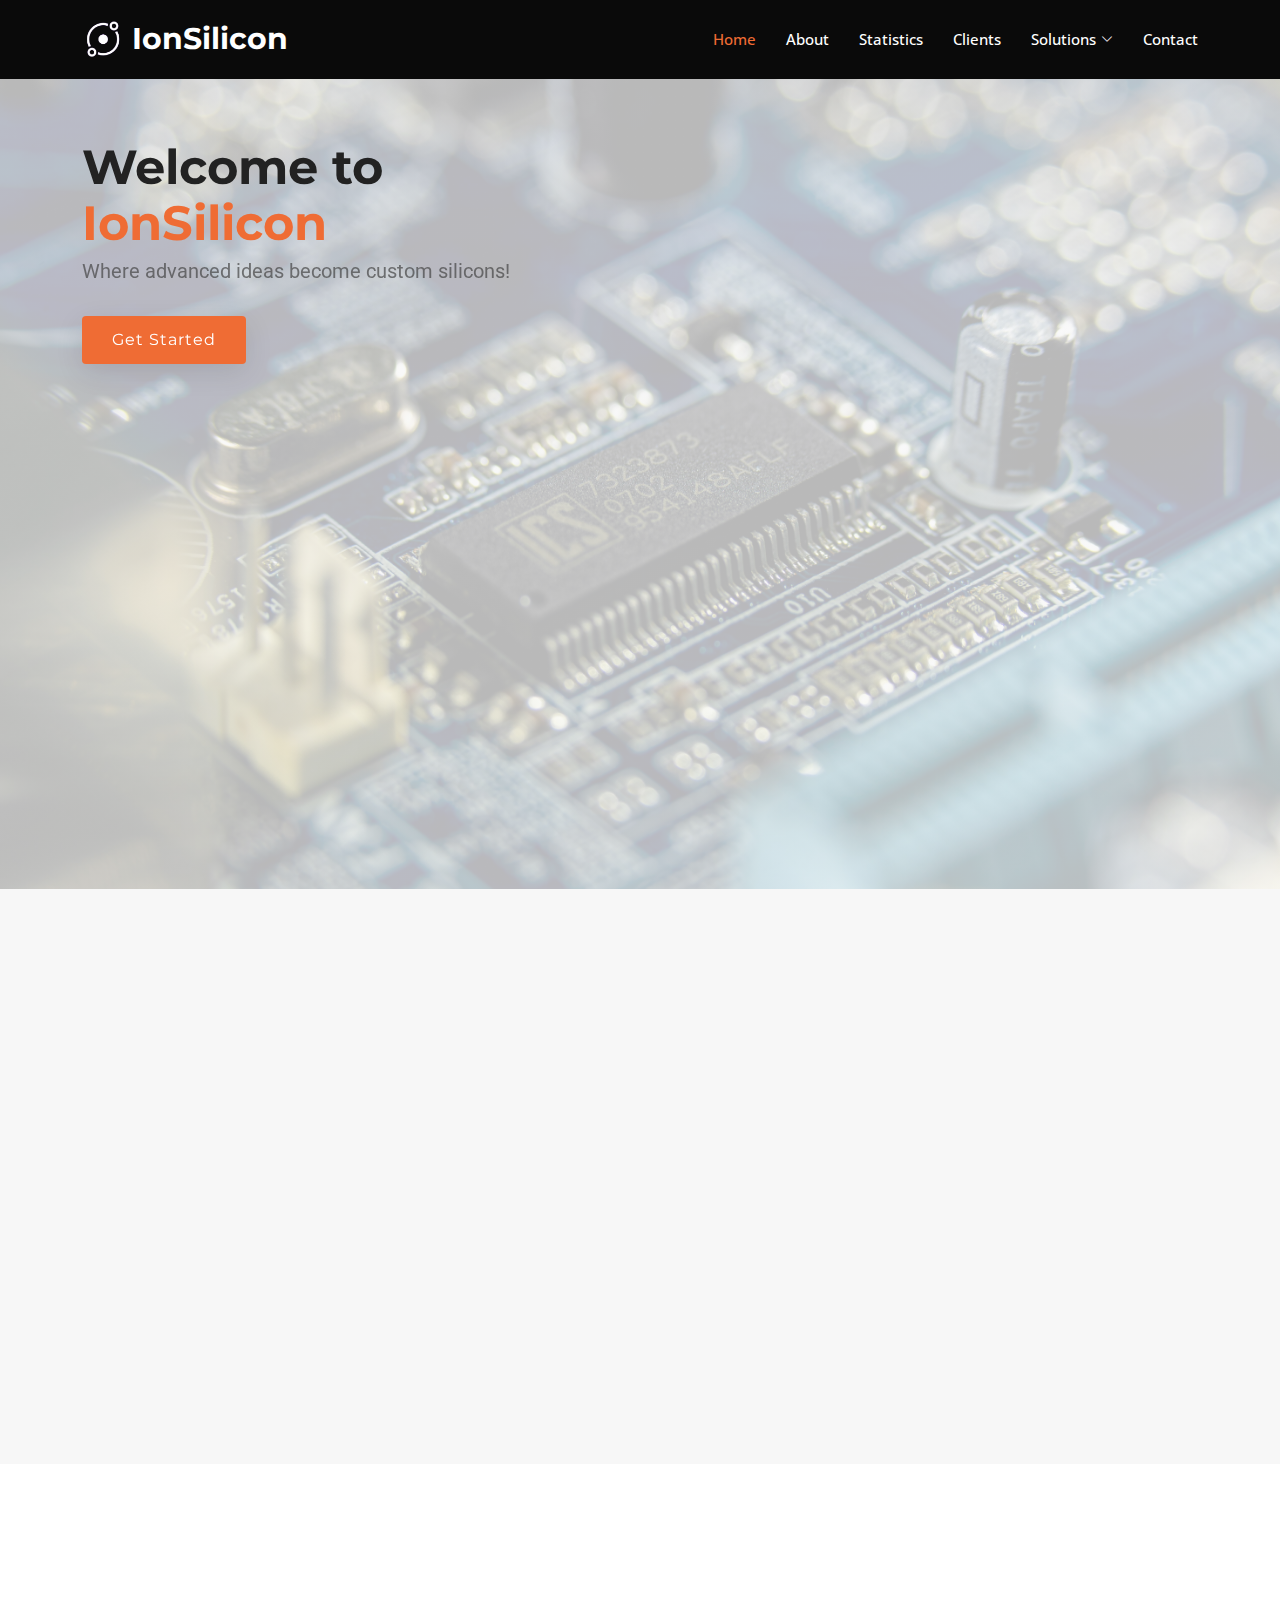
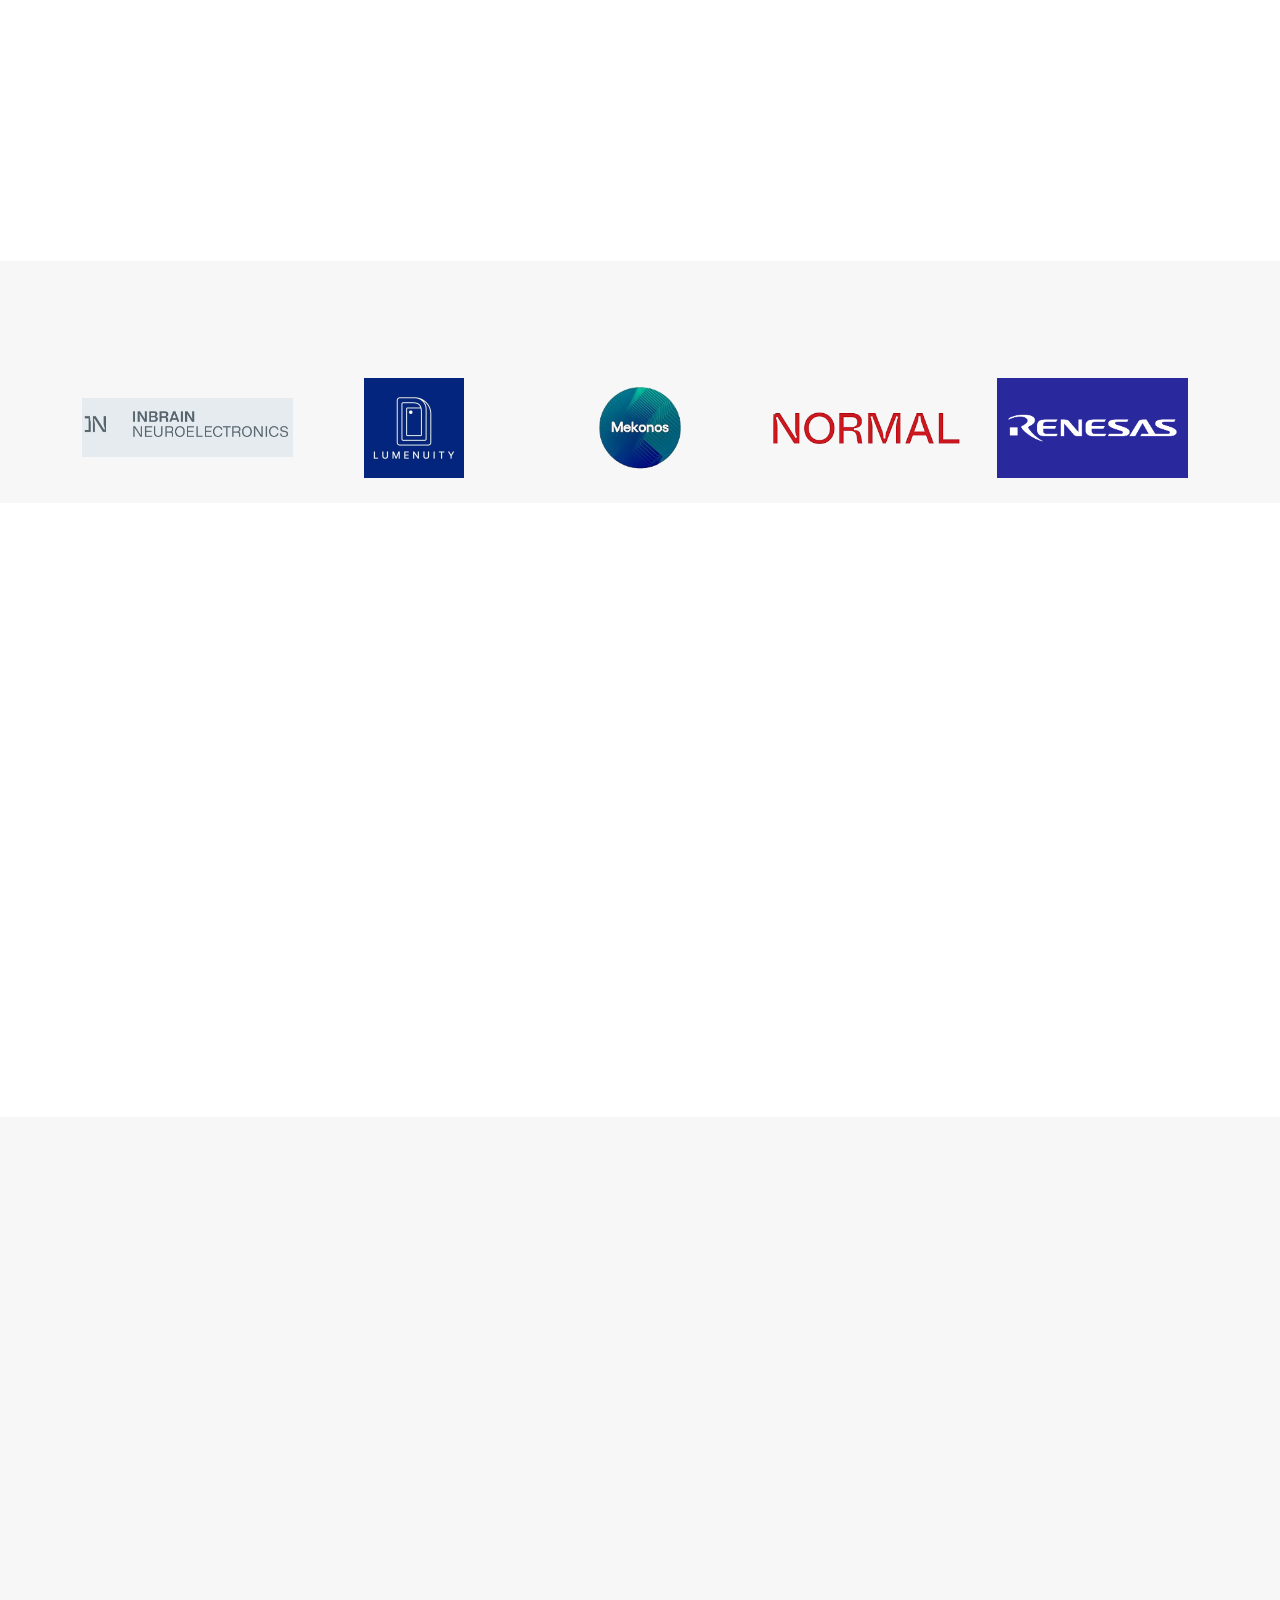
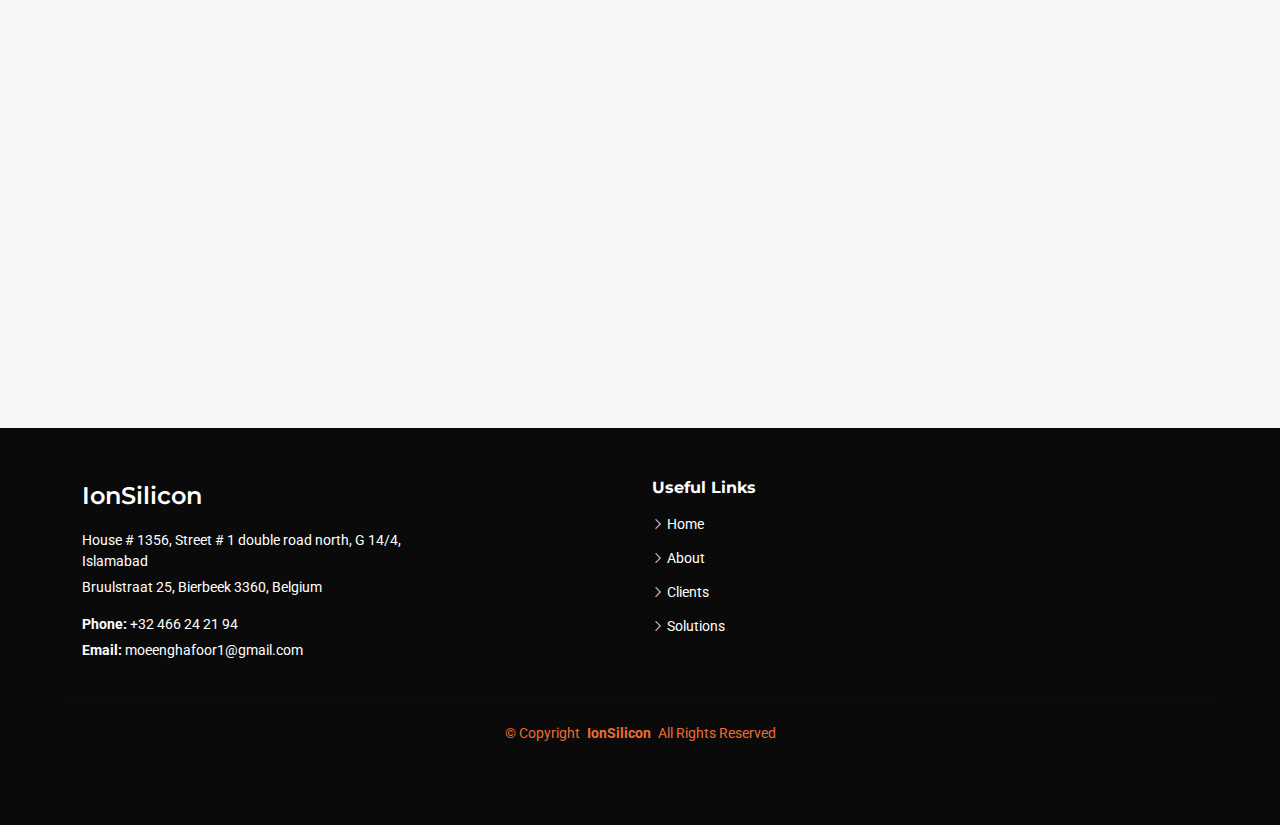
<file: index.html>
<!DOCTYPE html>
<html lang="en">

<head>
  <meta charset="utf-8">
  <meta content="width=device-width, initial-scale=1.0" name="viewport">
  <title>IonSilicon</title>
  <link rel="icon" type="assets/img/logo3.png" href="favicon.png">

  <meta name="description" content="">
  <meta name="keywords" content="">

  <!-- Favicons -->
  <link href="assets/img/favicon.png" rel="icon">
  <link href="assets/img/apple-touch-icon.png" rel="apple-touch-icon">

  <!-- Fonts -->
  <link href="https://fonts.googleapis.com" rel="preconnect">
  <link href="https://fonts.gstatic.com" rel="preconnect" crossorigin>
  <link href="https://fonts.googleapis.com/css2?family=Roboto:ital,wght@0,100;0,300;0,400;0,500;0,700;0,900;1,100;1,300;1,400;1,500;1,700;1,900&family=Open+Sans:ital,wght@0,300;0,400;0,500;0,600;0,700;0,800;1,300;1,400;1,500;1,600;1,700;1,800&family=Montserrat:ital,wght@0,100;0,200;0,300;0,400;0,500;0,600;0,700;0,800;0,900;1,100;1,200;1,300;1,400;1,500;1,600;1,700;1,800;1,900&display=swap" rel="stylesheet">

  <!-- Vendor CSS Files -->
  <link href="assets/vendor/bootstrap/css/bootstrap.min.css" rel="stylesheet">
  <link href="assets/vendor/bootstrap-icons/bootstrap-icons.css" rel="stylesheet">
  <link href="assets/vendor/aos/aos.css" rel="stylesheet">
  <link href="assets/vendor/glightbox/css/glightbox.min.css" rel="stylesheet">
  <link href="assets/vendor/swiper/swiper-bundle.min.css" rel="stylesheet">
  <!-- Main CSS File -->
  <link href="assets/css/main.css" rel="stylesheet">
</head>

<body class="index-page" style="overflow-x: hidden;">
  <header id="header" class="header sticky-top">
   

    <div class="branding d-flex align-items-cente" style="background-color: #0A0A0A;">
      <div class="container position-relative d-flex align-items-center justify-content-between" >
        <a href="index.html" class="logo d-flex align-items-center">
          <!-- Uncomment the line below if you also wish to use an image logo -->
          <img src="assets/img/logo (2).png" alt=""> 
          <h1 class="sitename" style="color: white;">IonSilicon</h1>
        </a>

        <nav id="navmenu" class="navmenu" >
          <ul>
            <li><a href="#hero" class="active">Home</a></li>
            <li><a href="#about">About</a></li>
            <li><a href="#stats">Statistics</a></li>
            <li><a href="#clients">Clients</a></li>
             
                <li class="dropdown"><a href="#services"><span>Solutions</span> <i class="bi bi-chevron-down toggle-dropdown"></i></a>
                  <ul>
                    <li><a style="font-size: 14.5px" href="MEMSLayout.html">MEMS Design</a></li>
                    <li ><a style="font-size: 14.5px;" href="PhotonicsSimulations.html">Photonics Simulations & Design</a></li>
                    <li><a style="font-size: 14.5px;" href="FPGA.html">FPGA & Embedded Systems</a></li>
                  </ul>
                </li>                
              
            <li><a href="#contact">Contact</a></li>
          </ul>
          <i class="mobile-nav-toggle d-xl-none bi bi-list"></i>
        </nav>
      </div>
    </div>
  </header>

  <main class="main">
    <!-- Hero Section -->
    <section id="hero" class="hero section light-background">
      <div class="container">
        <div class="row gy-4">
          <div class="col-lg-6 order-2 order-lg-1 d-flex flex-column justify-content-center" data-aos="zoom-out">
            <h1>Welcome to <span>IonSilicon</span></h1>
            <p>Where advanced ideas become custom silicons!</p>
            <div class="d-flex">
              <a href="#about" class="btn-get-started">Get Started</a>
            <!--  <a href="https://www.youtube.com/watch?v=Y7f98aduVJ8" class="glightbox btn-watch-video d-flex align-items-center"><i class="bi bi-play-circle"></i><span>Watch Video</span></a> -->
            </div>
          </div>
        </div>
      </div>
    </section><!-- /Hero Section -->

    <!-- Featured Services Section 
    <section id="featured-services" class="featured-services section">
      <div class="container">
        <div class="row gy-4">
          <div class="col-xl-3 col-md-6 d-flex" data-aos="fade-up" data-aos-delay="100">
            <div class="service-item position-relative">
              <div class="icon"><i class="bi bi-activity icon"></i></div>
              <h4><a href="" class="stretched-link">Lorem Ipsum</a></h4>
              <p>Voluptatum deleniti atque corrupti quos dolores et quas molestias excepturi</p>
            </div>
          </div>

          <div class="col-xl-3 col-md-6 d-flex" data-aos="fade-up" data-aos-delay="200">
            <div class="service-item position-relative">
              <div class="icon"><i class="bi bi-bounding-box-circles icon"></i></div>
              <h4><a href="" class="stretched-link">Sed ut perspici</a></h4>
              <p>Duis aute irure dolor in reprehenderit in voluptate velit esse cillum dolore</p>
            </div>
          </div>

          <div class="col-xl-3 col-md-6 d-flex" data-aos="fade-up" data-aos-delay="300">
            <div class="service-item position-relative">
              <div class="icon"><i class="bi bi-calendar4-week icon"></i></div>
              <h4><a href="" class="stretched-link">Magni Dolores</a></h4>
              <p>Excepteur sint occaecat cupidatat non proident, sunt in culpa qui officia</p>
            </div>
          </div>

          <div class="col-xl-3 col-md-6 d-flex" data-aos="fade-up" data-aos-delay="400">
            <div class="service-item position-relative">
              <div class="icon"><i class="bi bi-broadcast icon"></i></div>
              <h4><a href="" class="stretched-link">Nemo Enim</a></h4>
              <p>At vero eos et accusamus et iusto odio dignissimos ducimus qui blanditiis</p>
            </div>
          </div>
        </div>
      </div>
    </section>/Featured Services Section -->

    <!-- About Section -->
    <section id="about" class="about section light-background">
      <!-- Section Title -->
      <div class="container section-title" data-aos="fade-up">
        <h2>About</h2>
       <!-- <p><span>Find Out More</span> <span class="description-title">About Us</span></p>-->
      </div><!-- End Section Title -->
      <div class="container">
        <div class="row gy-3">
          <div class="col-lg-6" data-aos="fade-up" data-aos-delay="100">
            <img src="assets/img/about.jpg" alt="" class="img-fluid">
          </div>

          <div class="col-lg-6 d-flex flex-column justify-content-center" data-aos="fade-up" data-aos-delay="200">
            <div class="about-content ps-0 ps-lg-3">
               <h3 data-aos="fade-right">Our Mission</h3>
              <p data-aos="fade-up" data-aos-delay="300" data-aos-duration="900">
                Help companies and research institutions innovate faster with our expertise and custom engineering solutions.
              </p>
              <p data-aos="fade-up" data-aos-delay="600" data-aos-duration="900">
                Our team offers complete support in developing customized MEMS and Photonic devices. Along with this we also provide FPGA and advanced PCB layout.
              </p>
              <!-- <ul>
                <li>
                  <i class="bi bi-diagram-3"></i>
                  <div>
                    <h4>Ullamco laboris nisi ut aliquip consequat</h4>
                    <p>Magni facilis facilis repellendus cum excepturi quaerat praesentium libre trade</p>
                  </div>
                </li>
                <li>
                  <i class="bi bi-fullscreen-exit"></i>
                  <div>
                    <h4>Magnam soluta odio exercitationem reprehenderi</h4>
                    <p>Quo totam dolorum at pariatur aut distinctio dolorum laudantium illo direna pasata redi</p>
                  </div>
                </li>
              </ul> -->
             
            </div>
          </div>
        </div>
      </div>
    </section><!-- /About Section -->

    <!-- Skills Section -->
  <!--  <section id="skills" class="skills section">

      <div class="container" data-aos="fade-up" data-aos-delay="100">

        <div class="row skills-content skills-animation">

          <div class="col-lg-6">

            <div class="progress">
              <span class="skill"><span>HTML</span> <i class="val">100%</i></span>
              <div class="progress-bar-wrap">
                <div class="progress-bar" role="progressbar" aria-valuenow="100" aria-valuemin="0" aria-valuemax="100"></div>
              </div>
            </div>End Skills Item 

            <div class="progress">
              <span class="skill"><span>CSS</span> <i class="val">90%</i></span>
              <div class="progress-bar-wrap">
                <div class="progress-bar" role="progressbar" aria-valuenow="90" aria-valuemin="0" aria-valuemax="100"></div>
              </div>
            </div>End Skills Item 

            <div class="progress">
              <span class="skill"><span>JavaScript</span> <i class="val">75%</i></span>
              <div class="progress-bar-wrap">
                <div class="progress-bar" role="progressbar" aria-valuenow="75" aria-valuemin="0" aria-valuemax="100"></div>
              </div>
            </div> End Skills Item

          </div>

          <div class="col-lg-6">

            <div class="progress">
              <span class="skill"><span>PHP</span> <i class="val">80%</i></span>
              <div class="progress-bar-wrap">
                <div class="progress-bar" role="progressbar" aria-valuenow="80" aria-valuemin="0" aria-valuemax="100"></div>
              </div>
            </div>

            <div class="progress">
              <span class="skill"><span>WordPress/CMS</span> <i class="val">90%</i></span>
              <div class="progress-bar-wrap">
                <div class="progress-bar" role="progressbar" aria-valuenow="90" aria-valuemin="0" aria-valuemax="100"></div>
              </div>
            </div>

            <div class="progress">
              <span class="skill"><span>Photoshop</span> <i class="val">55%</i></span>
              <div class="progress-bar-wrap">
                <div class="progress-bar" role="progressbar" aria-valuenow="55" aria-valuemin="0" aria-valuemax="100"></div>
              </div>
            </div>

          </div>

        </div>

      </div>

    </section> -->

    <!-- Stats Section -->
    <section id="stats" class="stats section">
      <div class="container section-title" data-aos="fade-up">
        <h2>Statistics</h2>
      </div>
      <div class="container" data-aos="fade-up" data-aos-delay="100">
        <div class="row gy-4">
         <div class="col-lg-3 col-md-6 d-flex flex-column align-items-center">
  <i class="bi bi-emoji-smile"></i>
  <div class="stats-item" style="background-color: #0A0A0A;">
    <div class="d-inline-flex align-items-baseline counter-wrapper">
      <span  style="color: white;" data-purecounter-start="0"
            data-purecounter-end="10"
            data-purecounter-duration="1"
            class="purecounter"></span><span style="color: white;" class="plus-sign">+</span>
    </div>
    <p style="color: white;">Happy Clients</p>
  </div>
</div>
          <div class="col-lg-3 col-md-6 d-flex flex-column align-items-center">
            <i class="bi bi-journal-richtext"></i>
            <div class="stats-item" style="background-color: #0A0A0A;">
              <span style="color: white;" data-purecounter-start="0" data-purecounter-end="12" data-purecounter-duration="1" class="purecounter"></span>
              <p style="color: white;">Projects</p>
            </div>
          </div><!-- End Stats Item -->

          <div class="col-lg-3 col-md-6 d-flex flex-column align-items-center">
  <i class="bi bi-headset"></i>
  <div class="stats-item text-center" style="background-color: #0A0A0A;">
    <div class="d-inline-flex align-items-baseline counter-wrapper">
      <span style="color: white;" data-purecounter-start="0"
            data-purecounter-end="1000"
            data-purecounter-duration="1"
            class="purecounter"></span><span class="plus-sign" style="color: white;">+</span>
    </div>
    <p style="color: white;">Hours of support</p>
  </div>
</div>

          <div class="col-lg-3 col-md-6 d-flex flex-column align-items-center">
            <i class="bi bi-people"></i>
            <div class="stats-item" style="background-color: #0A0A0A;">
              <span style="color: white;" data-purecounter-start="0" data-purecounter-end="5" data-purecounter-duration="1" class="purecounter"></span>
              <p style="color: white;">Hard Workers</p>
            </div>
          </div><!-- End Stats Item -->
        </div>
      </div>
    </section><!-- /Stats Section -->

  
  <section id="clients" class="clients section light-background">
    <div class="container section-title" data-aos="fade-up">
        <h2>Clients</h2>
      </div>
      <div class="container">
  
  <style>
    .image-grid {
      display: grid;
      grid-template-columns: repeat(5, 1fr);
      justify-items: center; 
      gap: 15px; 
      margin: 0 auto;
      max-width: 1200px;
      align-items: center;
    }

    .image-grid img {
      width: 100%;
      height: 100px;
      object-fit: contain;
      border-radius: 7px;
      cursor: pointer;
    }

    @media (max-width:900px){
      .image-grid {
        grid-template-columns: (repeat(3, 1fr));
      }
    }

    @media (max-width: 600px){
      .image-grid {
        grid-template-columns: repeat(2, 1fr);
      }
    }

    @media (max-width: 400px){
      .image-grid {
        grid-template-columns: 1fr;
      }
    }
  </style>
  <div class="image-grid">
    <img src="assets/img/clients/inbrain.png" onclick="window.open('https://inbrain-neuroelectronics.com/', '_blank')" alt="Image 1">
    <img src="assets/img/clients/lumenuity.jpg" onclick="window.open('https://lumenuityinc.com/', '_blank')" alt="Image 2">
    <img src="assets/img/clients/Mekonos.png" onclick="window.open('https://www.linkedin.com/company/mekonos', '_blank')" alt="Image 3">
    <img src="assets/img/clients/normalcomputing.png" onclick="window.open('https://www.normalcomputing.com/', '_blank')" alt="Image 4">
    <img src="assets/img/clients/renesas.png" onclick="window.open('https://www.renesas.com/en', '_blank')" alt="Image 5">
  </div>
      </div>
      </section>
</html>

       <!-- <div class="swiper init-swiper">
          <script type="application/json" class="swiper-config">
            {
              "loop": true,
              "speed": 600,
              "autoplay": {
                "delay": 5000
              },
              "slidesPerView": "auto",
              "pagination": {
                "el": ".swiper-pagination",
                "type": "bullets",
                "clickable": true
              },
              "breakpoints": {
                "320": {
                  "slidesPerView": 2,
                  "spaceBetween": 40
                },
                "480": {
                  "slidesPerView": 3,
                  "spaceBetween": 60
                },
                "640": {
                  "slidesPerView": 4,
                  "spaceBetween": 80
                },
                "992": {
                  "slidesPerView": 6,
                  "spaceBetween": 120
                }
              }
            }
          </script>
         <div class="swiper-wrapper align-items-center">
            <div class="swiper-slide box one"><a href="https://inbrain-neuroelectronics.com/" target="_blank"><img src="assets/img/clients/inbrain.png" onclick="" style="cursor: pointer;" class="img-fluid"  alt="HTML tutorial"></a></div>
            <div class="swiper-slide box two"><a href="https://www.renesas.com/en?srsltid=AfmBOoqROToZqRUOr64id4esRy7yDU_dJfkYW3wXRCiXuymrycrhHlKk" target="_blank"><img src="assets/img/clients/renesas.png" style="cursor: pointer;" class="img-fluid"  alt="HTML tutorial"></a></div>
            <div class="swiper-slide box three"><a href="https://www.normalcomputing.com/" target="_blank"><img src="assets/img/clients/normalcomputing.png" style="cursor: pointer;" class="img-fluid"  alt="HTML tutorial"></a></div>
            <div class="swiper-slide box four"><a href="https://www.linkedin.com/company/mekonos"><img src="assets/img/clients/Mekonos.png" class="img-fluid" style="cursor: pointer;"  alt="HTML tutorial"></a></div>
            <div class="swiper-slide box five"><a href="https://lumenuityinc.com/"><img src="assets/img/clients/lumenuity.jpg" class="img-fluid" style="cursor: pointer;"  alt="HTML tutorial"></a></div>

          </div>
        </div> -->
      </div>
    </section><!-- /Clients Section -->

    <!-- Services Section -->
    <section id="services" class="services section">
      <!-- Section Title -->
      <div class="container section-title" data-aos="fade-up">
        <h2>Solutions</h2>
        <p><span>Check Our</span> <span class="description-title">Solutions</span></p>
      </div><!-- End Section Title -->

      <div class="container">
        <div class="row gy-4">
          <div class="col-lg-4 col-md-6" data-aos="fade-up" data-aos-delay="100">
            <div class="service-item position-relative">
              <div class="icon">
                <i class="bi bi-activity"></i>
              </div>
              <a href="MEMSLayout.html" target="_blank" class="stretched-link">
                <h3>MEMS Design</h3>
              </a>
              <p>Our services include FEM simulations to predict the performance and optimize the design to the complete MEMS layout. We leverage advance CAD tools to translate device architecture to mask layouts.</p>
            </div>
          </div><!-- End Service Item -->

          <div class="col-lg-4 col-md-6" data-aos="fade-up" data-aos-delay="200">
            <div class="service-item position-relative">
              <div class="icon">
                <i class="bi bi-broadcast"></i>
              </div>
              <a href="PhotonicsSimulations.html" target="_blank" class="stretched-link">
                <h3>Photonics Simulations & Design</h3>
              </a>
              <p>Unlock the future of light with our advanced photonics simulations and design services. Our solutions leverage modeling and simulations tools to ensure first time right designs, optimize performance and bring your optical technologies to market faster.</p>
            </div>
          </div><!-- End Service Item -->


          <div class="col-lg-4 col-md-6" data-aos="fade-up" data-aos-delay="400">
            <div class="service-item position-relative">
              <div class="icon">
                <i class="bi bi-bounding-box-circles"></i>
              </div>
              <a href="FPGA.html" target="_blank" class="stretched-link">
                <h3>FPGA & Embedded Systems</h3>
              </a>
              <p>Empower your innovations with our expert FPGA and embedded system solutions. We specialize in designing high-performance systems tailored to your needs.</p>
            </div>
          </div><!-- End Service Item -->          
        </div>
      </div>
    </section><!-- /Services Section -->

   <!-- <section id="testimonials" class="testimonials section dark-background">

      <img src="assets/img/testimonials-bg.jpg" class="testimonials-bg" alt="">

      <div class="container" data-aos="fade-up" data-aos-delay="100">

        <div class="swiper init-swiper">
          <script type="application/json" class="swiper-config">
            {
              "loop": true,
              "speed": 600,
              "autoplay": {
                "delay": 5000
              },
              "slidesPerView": "auto",
              "pagination": {
                "el": ".swiper-pagination",
                "type": "bullets",
                "clickable": true
              }
            }
          </script>
          <div class="swiper-wrapper">

            <div class="swiper-slide">
              <div class="testimonial-item">
                <img src="assets/img/testimonials/testimonials-1.jpg" class="testimonial-img" alt="">
                <h3>Saul Goodman</h3>
                <h4>Ceo &amp; Founder</h4>
                <div class="stars">
                  <i class="bi bi-star-fill"></i><i class="bi bi-star-fill"></i><i class="bi bi-star-fill"></i><i class="bi bi-star-fill"></i><i class="bi bi-star-fill"></i>
                </div>
                <p>
                  <i class="bi bi-quote quote-icon-left"></i>
                  <span>Proin iaculis purus consequat sem cure digni ssim donec porttitora entum suscipit rhoncus. Accusantium quam, ultricies eget id, aliquam eget nibh et. Maecen aliquam, risus at semper.</span>
                  <i class="bi bi-quote quote-icon-right"></i>
                </p>
              </div>
            </div>

            <div class="swiper-slide">
              <div class="testimonial-item">
                <img src="assets/img/testimonials/testimonials-2.jpg" class="testimonial-img" alt="">
                <h3>Sara Wilsson</h3>
                <h4>Designer</h4>
                <div class="stars">
                  <i class="bi bi-star-fill"></i><i class="bi bi-star-fill"></i><i class="bi bi-star-fill"></i><i class="bi bi-star-fill"></i><i class="bi bi-star-fill"></i>
                </div>
                <p>
                  <i class="bi bi-quote quote-icon-left"></i>
                  <span>Export tempor illum tamen malis malis eram quae irure esse labore quem cillum quid cillum eram malis quorum velit fore eram velit sunt aliqua noster fugiat irure amet legam anim culpa.</span>
                  <i class="bi bi-quote quote-icon-right"></i>
                </p>
              </div>
            </div>

            <div class="swiper-slide">
              <div class="testimonial-item">
                <img src="assets/img/testimonials/testimonials-3.jpg" class="testimonial-img" alt="">
                <h3>Jena Karlis</h3>
                <h4>Store Owner</h4>
                <div class="stars">
                  <i class="bi bi-star-fill"></i><i class="bi bi-star-fill"></i><i class="bi bi-star-fill"></i><i class="bi bi-star-fill"></i><i class="bi bi-star-fill"></i>
                </div>
                <p>
                  <i class="bi bi-quote quote-icon-left"></i>
                  <span>Enim nisi quem export duis labore cillum quae magna enim sint quorum nulla quem veniam duis minim tempor labore quem eram duis noster aute amet eram fore quis sint minim.</span>
                  <i class="bi bi-quote quote-icon-right"></i>
                </p>
              </div>
            </div>

            <div class="swiper-slide">
              <div class="testimonial-item">
                <img src="assets/img/testimonials/testimonials-4.jpg" class="testimonial-img" alt="">
                <h3>Matt Brandon</h3>
                <h4>Freelancer</h4>
                <div class="stars">
                  <i class="bi bi-star-fill"></i><i class="bi bi-star-fill"></i><i class="bi bi-star-fill"></i><i class="bi bi-star-fill"></i><i class="bi bi-star-fill"></i>
                </div>
                <p>
                  <i class="bi bi-quote quote-icon-left"></i>
                  <span>Fugiat enim eram quae cillum dolore dolor amet nulla culpa multos export minim fugiat minim velit minim dolor enim duis veniam ipsum anim magna sunt elit fore quem dolore labore illum veniam.</span>
                  <i class="bi bi-quote quote-icon-right"></i>
                </p>
              </div>
            </div>

            <div class="swiper-slide">
              <div class="testimonial-item">
                <img src="assets/img/testimonials/testimonials-5.jpg" class="testimonial-img" alt="">
                <h3>John Larson</h3>
                <h4>Entrepreneur</h4>
                <div class="stars">
                  <i class="bi bi-star-fill"></i><i class="bi bi-star-fill"></i><i class="bi bi-star-fill"></i><i class="bi bi-star-fill"></i><i class="bi bi-star-fill"></i>
                </div>
                <p>
                  <i class="bi bi-quote quote-icon-left"></i>
                  <span>Quis quorum aliqua sint quem legam fore sunt eram irure aliqua veniam tempor noster veniam enim culpa labore duis sunt culpa nulla illum cillum fugiat legam esse veniam culpa fore nisi cillum quid.</span>
                  <i class="bi bi-quote quote-icon-right"></i>
                </p>
              </div>
            </div>

          </div>
          <div class="swiper-pagination"></div>
        </div>

      </div>

    </section>
    -->

    <!-- Portfolio 
    <section id="portfolio" class="portfolio section">

      
      <div class="container section-title" data-aos="fade-up">
        <h2>Portfolio</h2>
        <p><span>Check Our&nbsp;</span> <span class="description-title">Portfolio</span></p>
      </div>

      <div class="container">

        <div class="isotope-layout" data-default-filter="*" data-layout="masonry" data-sort="original-order">

          <ul class="portfolio-filters isotope-filters" data-aos="fade-up" data-aos-delay="100">
            <li data-filter="*" class="filter-active">All</li>
            <li data-filter=".filter-app">App</li>
            <li data-filter=".filter-product">Card</li>
            <li data-filter=".filter-branding">Web</li>
          </ul>

          <div class="row gy-4 isotope-container" data-aos="fade-up" data-aos-delay="200">

            <div class="col-lg-4 col-md-6 portfolio-item isotope-item filter-app">
              <img src="assets/img/masonry-portfolio/masonry-portfolio-1.jpg" class="img-fluid" alt="">
              <div class="portfolio-info">
                <h4>App 1</h4>
                <p>Lorem ipsum, dolor sit</p>
                <a href="assets/img/masonry-portfolio/masonry-portfolio-1.jpg" title="App 1" data-gallery="portfolio-gallery-app" class="glightbox preview-link"><i class="bi bi-zoom-in"></i></a>
                <a href="portfolio-details.html" title="More Details" class="details-link"><i class="bi bi-link-45deg"></i></a>
              </div>
            </div>

            <div class="col-lg-4 col-md-6 portfolio-item isotope-item filter-product">
              <img src="assets/img/masonry-portfolio/masonry-portfolio-2.jpg" class="img-fluid" alt="">
              <div class="portfolio-info">
                <h4>Product 1</h4>
                <p>Lorem ipsum, dolor sit</p>
                <a href="assets/img/masonry-portfolio/masonry-portfolio-2.jpg" title="Product 1" data-gallery="portfolio-gallery-product" class="glightbox preview-link"><i class="bi bi-zoom-in"></i></a>
                <a href="portfolio-details.html" title="More Details" class="details-link"><i class="bi bi-link-45deg"></i></a>
              </div>
            </div>

            <div class="col-lg-4 col-md-6 portfolio-item isotope-item filter-branding">
              <img src="assets/img/masonry-portfolio/masonry-portfolio-3.jpg" class="img-fluid" alt="">
              <div class="portfolio-info">
                <h4>Branding 1</h4>
                <p>Lorem ipsum, dolor sit</p>
                <a href="assets/img/masonry-portfolio/masonry-portfolio-3.jpg" title="Branding 1" data-gallery="portfolio-gallery-branding" class="glightbox preview-link"><i class="bi bi-zoom-in"></i></a>
                <a href="portfolio-details.html" title="More Details" class="details-link"><i class="bi bi-link-45deg"></i></a>
              </div>
            </div>

            <div class="col-lg-4 col-md-6 portfolio-item isotope-item filter-app">
              <img src="assets/img/masonry-portfolio/masonry-portfolio-4.jpg" class="img-fluid" alt="">
              <div class="portfolio-info">
                <h4>App 2</h4>
                <p>Lorem ipsum, dolor sit</p>
                <a href="assets/img/masonry-portfolio/masonry-portfolio-4.jpg" title="App 2" data-gallery="portfolio-gallery-app" class="glightbox preview-link"><i class="bi bi-zoom-in"></i></a>
                <a href="portfolio-details.html" title="More Details" class="details-link"><i class="bi bi-link-45deg"></i></a>
              </div>
            </div>

            <div class="col-lg-4 col-md-6 portfolio-item isotope-item filter-product">
              <img src="assets/img/masonry-portfolio/masonry-portfolio-5.jpg" class="img-fluid" alt="">
              <div class="portfolio-info">
                <h4>Product 2</h4>
                <p>Lorem ipsum, dolor sit</p>
                <a href="assets/img/masonry-portfolio/masonry-portfolio-5.jpg" title="Product 2" data-gallery="portfolio-gallery-product" class="glightbox preview-link"><i class="bi bi-zoom-in"></i></a>
                <a href="portfolio-details.html" title="More Details" class="details-link"><i class="bi bi-link-45deg"></i></a>
              </div>
            </div>

            <div class="col-lg-4 col-md-6 portfolio-item isotope-item filter-branding">
              <img src="assets/img/masonry-portfolio/masonry-portfolio-6.jpg" class="img-fluid" alt="">
              <div class="portfolio-info">
                <h4>Branding 2</h4>
                <p>Lorem ipsum, dolor sit</p>
                <a href="assets/img/masonry-portfolio/masonry-portfolio-6.jpg" title="Branding 2" data-gallery="portfolio-gallery-branding" class="glightbox preview-link"><i class="bi bi-zoom-in"></i></a>
                <a href="portfolio-details.html" title="More Details" class="details-link"><i class="bi bi-link-45deg"></i></a>
              </div>
            </div>

            <div class="col-lg-4 col-md-6 portfolio-item isotope-item filter-app">
              <img src="assets/img/masonry-portfolio/masonry-portfolio-7.jpg" class="img-fluid" alt="">
              <div class="portfolio-info">
                <h4>App 3</h4>
                <p>Lorem ipsum, dolor sit</p>
                <a href="assets/img/masonry-portfolio/masonry-portfolio-7.jpg" title="App 3" data-gallery="portfolio-gallery-app" class="glightbox preview-link"><i class="bi bi-zoom-in"></i></a>
                <a href="portfolio-details.html" title="More Details" class="details-link"><i class="bi bi-link-45deg"></i></a>
              </div>
            </div>

            <div class="col-lg-4 col-md-6 portfolio-item isotope-item filter-product">
              <img src="assets/img/masonry-portfolio/masonry-portfolio-8.jpg" class="img-fluid" alt="">
              <div class="portfolio-info">
                <h4>Product 3</h4>
                <p>Lorem ipsum, dolor sit</p>
                <a href="assets/img/masonry-portfolio/masonry-portfolio-8.jpg" title="Product 3" data-gallery="portfolio-gallery-product" class="glightbox preview-link"><i class="bi bi-zoom-in"></i></a>
                <a href="portfolio-details.html" title="More Details" class="details-link"><i class="bi bi-link-45deg"></i></a>
              </div>
            </div>

            <div class="col-lg-4 col-md-6 portfolio-item isotope-item filter-branding">
              <img src="assets/img/masonry-portfolio/masonry-portfolio-9.jpg" class="img-fluid" alt="">
              <div class="portfolio-info">
                <h4>Branding 3</h4>
                <p>Lorem ipsum, dolor sit</p>
                <a href="assets/img/masonry-portfolio/masonry-portfolio-9.jpg" title="Branding 2" data-gallery="portfolio-gallery-branding" class="glightbox preview-link"><i class="bi bi-zoom-in"></i></a>
                <a href="portfolio-details.html" title="More Details" class="details-link"><i class="bi bi-link-45deg"></i></a>
              </div>
            </div>

          </div>

        </div>

      </div>

    </section>Portfolio Section -->

    <!-- 
    <section id="team" class="team section light-background">

     
      <div class="container section-title" data-aos="fade-up">
        <h2>Team</h2>
        <p><span>Our Hardworking</span> <span class="description-title">Team</span></p>
      </div>

      <div class="container">

        <div class="row gy-4">

          <div class="col-lg-3 col-md-6 d-flex align-items-stretch" data-aos="fade-up" data-aos-delay="100">
            <div class="team-member">
              <div class="member-img">
                <img src="assets/img/team/team-1.jpg" class="img-fluid" alt="">
                <div class="social">
                  <a href=""><i class="bi bi-twitter-x"></i></a>
                  <a href=""><i class="bi bi-facebook"></i></a>
                  <a href=""><i class="bi bi-instagram"></i></a>
                  <a href=""><i class="bi bi-linkedin"></i></a>
                </div>
              </div>
              <div class="member-info">
                <h4>Walter White</h4>
                <span>Chief Executive Officer</span>
              </div>
            </div>
          </div>

          <div class="col-lg-3 col-md-6 d-flex align-items-stretch" data-aos="fade-up" data-aos-delay="200">
            <div class="team-member">
              <div class="member-img">
                <img src="assets/img/team/team-2.jpg" class="img-fluid" alt="">
                <div class="social">
                  <a href=""><i class="bi bi-twitter-x"></i></a>
                  <a href=""><i class="bi bi-facebook"></i></a>
                  <a href=""><i class="bi bi-instagram"></i></a>
                  <a href=""><i class="bi bi-linkedin"></i></a>
                </div>
              </div>
              <div class="member-info">
                <h4>Sarah Jhonson</h4>
                <span>Product Manager</span>
              </div>
            </div>
          </div>

          <div class="col-lg-3 col-md-6 d-flex align-items-stretch" data-aos="fade-up" data-aos-delay="300">
            <div class="team-member">
              <div class="member-img">
                <img src="assets/img/team/team-3.jpg" class="img-fluid" alt="">
                <div class="social">
                  <a href=""><i class="bi bi-twitter-x"></i></a>
                  <a href=""><i class="bi bi-facebook"></i></a>
                  <a href=""><i class="bi bi-instagram"></i></a>
                  <a href=""><i class="bi bi-linkedin"></i></a>
                </div>
              </div>
              <div class="member-info">
                <h4>William Anderson</h4>
                <span>CTO</span>
              </div>
            </div>
          </div>

          <div class="col-lg-3 col-md-6 d-flex align-items-stretch" data-aos="fade-up" data-aos-delay="400">
            <div class="team-member">
              <div class="member-img">
                <img src="assets/img/team/team-4.jpg" class="img-fluid" alt="">
                <div class="social">
                  <a href=""><i class="bi bi-twitter-x"></i></a>
                  <a href=""><i class="bi bi-facebook"></i></a>
                  <a href=""><i class="bi bi-instagram"></i></a>
                  <a href=""><i class="bi bi-linkedin"></i></a>
                </div>
              </div>
              <div class="member-info">
                <h4>Amanda Jepson</h4>
                <span>Accountant</span>
              </div>
            </div>
          </div>

        </div>

      </div>

    </section>-->

    <!-- Pricing Section 
    <section id="pricing" class="pricing section">

      
      <div class="container section-title" data-aos="fade-up">
        <h2>Pricing</h2>
        <p><span>Check our</span> <span class="description-title">Pricing</span></p>
      </div>

      <div class="container">

        <div class="row gy-3">

          <div class="col-xl-3 col-lg-6" data-aos="fade-up" data-aos-delay="100">
            <div class="pricing-item">
              <h3>Free</h3>
              <h4><sup>$</sup>0<span> / month</span></h4>
              <ul>
                <li>Aida dere</li>
                <li>Nec feugiat nisl</li>
                <li>Nulla at volutpat dola</li>
                <li class="na">Pharetra massa</li>
                <li class="na">Massa ultricies mi</li>
              </ul>
              <div class="btn-wrap">
                <a href="#" class="btn-buy">Buy Now</a>
              </div>
            </div>
          </div>

          <div class="col-xl-3 col-lg-6" data-aos="fade-up" data-aos-delay="200">
            <div class="pricing-item featured">
              <h3>Business</h3>
              <h4><sup>$</sup>19<span> / month</span></h4>
              <ul>
                <li>Aida dere</li>
                <li>Nec feugiat nisl</li>
                <li>Nulla at volutpat dola</li>
                <li>Pharetra massa</li>
                <li class="na">Massa ultricies mi</li>
              </ul>
              <div class="btn-wrap">
                <a href="#" class="btn-buy">Buy Now</a>
              </div>
            </div>
          </div>

          <div class="col-xl-3 col-lg-6" data-aos="fade-up" data-aos-delay="400">
            <div class="pricing-item">
              <h3>Developer</h3>
              <h4><sup>$</sup>29<span> / month</span></h4>
              <ul>
                <li>Aida dere</li>
                <li>Nec feugiat nisl</li>
                <li>Nulla at volutpat dola</li>
                <li>Pharetra massa</li>
                <li>Massa ultricies mi</li>
              </ul>
              <div class="btn-wrap">
                <a href="#" class="btn-buy">Buy Now</a>
              </div>
            </div>
          </div>

          <div class="col-xl-3 col-lg-6" data-aos="fade-up" data-aos-delay="400">
            <div class="pricing-item">
              <span class="advanced">Advanced</span>
              <h3>Ultimate</h3>
              <h4><sup>$</sup>49<span> / month</span></h4>
              <ul>
                <li>Aida dere</li>
                <li>Nec feugiat nisl</li>
                <li>Nulla at volutpat dola</li>
                <li>Pharetra massa</li>
                <li>Massa ultricies mi</li>
              </ul>
              <div class="btn-wrap">
                <a href="#" class="btn-buy">Buy Now</a>
              </div>
            </div>
          </div>

        </div>

      </div>

    </section> -->

    <!-- Faq Section 
    <section id="faq" class="faq section light-background">

      Section Title 
      <div class="container section-title" data-aos="fade-up">
        <h2>F.A.Q</h2>
        <p><span>Frequently Asked</span> <span class="description-title">Questions</span></p>
      </div>

      <div class="container">

        <div class="row justify-content-center">

          <div class="col-lg-10" data-aos="fade-up" data-aos-delay="100">

            <div class="faq-container">

              <div class="faq-item faq-active">
                <h3>Non consectetur a erat nam at lectus urna duis?</h3>
                <div class="faq-content">
                  <p>Feugiat pretium nibh ipsum consequat. Tempus iaculis urna id volutpat lacus laoreet non curabitur gravida. Venenatis lectus magna fringilla urna porttitor rhoncus dolor purus non.</p>
                </div>
                <i class="faq-toggle bi bi-chevron-right"></i>
              </div>

              <div class="faq-item">
                <h3>Feugiat scelerisque varius morbi enim nunc faucibus?</h3>
                <div class="faq-content">
                  <p>Dolor sit amet consectetur adipiscing elit pellentesque habitant morbi. Id interdum velit laoreet id donec ultrices. Fringilla phasellus faucibus scelerisque eleifend donec pretium. Est pellentesque elit ullamcorper dignissim. Mauris ultrices eros in cursus turpis massa tincidunt dui.</p>
                </div>
                <i class="faq-toggle bi bi-chevron-right"></i>
              </div>

              <div class="faq-item">
                <h3>Dolor sit amet consectetur adipiscing elit pellentesque?</h3>
                <div class="faq-content">
                  <p>Eleifend mi in nulla posuere sollicitudin aliquam ultrices sagittis orci. Faucibus pulvinar elementum integer enim. Sem nulla pharetra diam sit amet nisl suscipit. Rutrum tellus pellentesque eu tincidunt. Lectus urna duis convallis convallis tellus. Urna molestie at elementum eu facilisis sed odio morbi quis</p>
                </div>
                <i class="faq-toggle bi bi-chevron-right"></i>
              </div>

              <div class="faq-item">
                <h3>Ac odio tempor orci dapibus. Aliquam eleifend mi in nulla?</h3>
                <div class="faq-content">
                  <p>Dolor sit amet consectetur adipiscing elit pellentesque habitant morbi. Id interdum velit laoreet id donec ultrices. Fringilla phasellus faucibus scelerisque eleifend donec pretium. Est pellentesque elit ullamcorper dignissim. Mauris ultrices eros in cursus turpis massa tincidunt dui.</p>
                </div>
                <i class="faq-toggle bi bi-chevron-right"></i>
              </div>

              <div class="faq-item">
                <h3>Tempus quam pellentesque nec nam aliquam sem et tortor?</h3>
                <div class="faq-content">
                  <p>Molestie a iaculis at erat pellentesque adipiscing commodo. Dignissim suspendisse in est ante in. Nunc vel risus commodo viverra maecenas accumsan. Sit amet nisl suscipit adipiscing bibendum est. Purus gravida quis blandit turpis cursus in</p>
                </div>
                <i class="faq-toggle bi bi-chevron-right"></i>
              </div>

              <div class="faq-item">
                <h3>Perspiciatis quod quo quos nulla quo illum ullam?</h3>
                <div class="faq-content">
                  <p>Enim ea facilis quaerat voluptas quidem et dolorem. Quis et consequatur non sed in suscipit sequi. Distinctio ipsam dolore et.</p>
                </div>
                <i class="faq-toggle bi bi-chevron-right"></i>
              </div>

            </div>

          </div> End Faq Column-->

        </div>
      </div>
    </section><!-- /Faq Section -->

    <!-- Contact Section -->
    <section id="contact" class="contact section light-background">
      <!-- Section Title -->
      <div class="container section-title" data-aos="fade-up">
        <h2>Contact</h2>
        <p><span>Need Help?</span> <span class="description-title">Contact Us</span></p>
      </div><!-- End Section Title -->
      <div class="container" data-aos="fade-up" data-aos-delay="100">
        <div class="row gy-4">
          <div class="col-lg-5">
            <div class="info-wrap">
              <div class="info-item d-flex" data-aos="fade-up" data-aos-delay="200">
                <i class="bi bi-geo-alt flex-shrink-0"></i>
                <div>
                  <h3>Address</h3>
                  <p>House # 1356, Street # 1 double road north, G 14/4, Islamabad</p>
                  <p>Bruulstraat 25, Bierbeek 3360, Belgium</p>
                </div>
              </div><!-- End Info Item -->

              <div class="info-item d-flex" data-aos="fade-up" data-aos-delay="300">
                <i class="bi bi-telephone flex-shrink-0"></i>
                <div>
                  <h3>Call Us</h3>
                  <p>+32 466 24 21 94</p>
                </div>
              </div><!-- End Info Item -->

              <div class="info-item d-flex" data-aos="fade-up" data-aos-delay="400">
                <i class="bi bi-envelope flex-shrink-0"></i>
                <div>
                  <h3>Email Us</h3>
                  <p>moeenghafoor1@gmail.com</p>
                </div>
              </div><!-- End Info Item -->

<iframe src="https://www.google.com/maps/embed?pb=!1m18!1m12!1m3!1d2504.335625607775!2d4.789345716010298!3d50.84902937953403!2m3!1f0!2f0!3f0!3m2!1i1024!2i768!4f13.1!3m3!1m2!1s0x47c17b941a1dd993%3A0x5643abf936c53e5e!2sBruulstraat%2025%2C%203360%20Bierbeek%2C%20Belgium!5e0!3m2!1sen!2sus!4v1696019800000!5m2!1sen!2sus" frameborder="0" style="border:0; width: 100%; height: 270px;" allowfullscreen="" loading="lazy" referrerpolicy="no-referrer-when-downgrade"></iframe>
            </div>
          </div>

          <div class="col-lg-7">
            <form action="https://formspree.io/f/xanpopbe
            " method="POST" class="php-email-form">
  <div class="row gy-4">
    <div class="col-md-6">
      <label for="name-field" class="pb-2">Your Name</label>
      <input type="text" name="name" id="name-field" class="form-control" required>
    </div>

    <div class="col-md-6">
      <label for="email-field" class="pb-2">Your Email</label>
      <input type="email" class="form-control" name="email" id="email-field" required>
    </div>

    <div class="col-md-12">
      <label for="subject-field" class="pb-2">Subject</label>
      <input type="text" class="form-control" name="subject" id="subject-field" required>
    </div>

    <div class="col-md-12">
      <label for="message-field" class="pb-2">Message</label>
      <textarea class="form-control" name="message" rows="10" id="message-field" required></textarea>
    </div>

    <div class="col-md-12 text-center">
        <input type="hidden" name="_next" value="https://yourwebsite.com/thank-you.html">

      <button type="submit">Send Message</button>
    </div>
  </div>
</form>

          </div><!-- End Contact Form -->
        </div>
      </div>
    </section><!-- /Contact Section -->
  </main>

  <footer id="footer" class="footer" style="background-color: #0A0A0A;">
    <!--<div class="footer-newsletter">
      <div class="container">
        <div class="row justify-content-center text-center">
          <div class="col-lg-6">
            <h4>Join Our Newsletter</h4>
            <p>Subscribe to our newsletter and receive the latest news about our products and services!</p>
            <form action="forms/newsletter.php" method="post" class="php-email-form">
              <div class="newsletter-form"><input type="email" name="email"><input type="submit" value="Subscribe"></div>
              <div class="loading">Loading</div>
              <div class="error-message"></div>
              <div class="sent-message">Your subscription request has been sent. Thank you!</div>
            </form>
          </div>
        </div>
      </div>
    </div> -->

    <div class="container footer-top" >
      <div class="row gy-4">
        <div class="col-lg-4 col-md-6 footer-about">
          <a href="index.html" class="d-flex align-items-center">
            <span class="sitename" style="color: white;">IonSilicon</span>
          </a>
          <div class="footer-contact pt-3">
            <p style="color: white;">House # 1356, Street # 1 double road north, G 14/4, Islamabad</p>
            <p style="color: white;">Bruulstraat 25, Bierbeek 3360, Belgium</p>
            <p style="color: white;"class="mt-3"><strong>Phone:</strong> <span>+32 466 24 21 94</span></p>
            <p style="color: white;"><strong>Email:</strong> <span>moeenghafoor1@gmail.com</span></p>
          </div>
        </div>

        <div class="col-lg-2 col-md-3 footer-links">
          
        </div>

        <div class="col-lg-2 col-md-3 footer-links">
          <h4 style="color: white;">Useful Links</h4>
          <ul>
            <li><i style="color: white;" class="bi bi-chevron-right"></i> <a style="color: white;" href="#hero">Home</a></li>
            <li style="color: white;"> <i style="color: white;" class="bi bi-chevron-right"></i> <a style="color: white;" href="#about">About</a></li>
            <li style="color: white;"><i style="color: white;" class="bi bi-chevron-right"></i> <a style="color: white;"href="#clients">Clients</a></li>
            <li style="color: white;"><i style="color: white;" class="bi bi-chevron-right"></i> <a style="color: white;" href="#services">Solutions</a></li>
          </ul>
          <!--<h4>Our Services</h4>
          <ul>
            <li><i class="bi bi-chevron-right"></i> <a href="#">Web Design</a></li>
            <li><i class="bi bi-chevron-right"></i> <a href="#">Web Development</a></li>
            <li><i class="bi bi-chevron-right"></i> <a href="#">Product Management</a></li>
            <li><i class="bi bi-chevron-right"></i> <a href="#">Marketing</a></li>
          </ul> -->
        </div>

        <div class="col-lg-4 col-md-12">
          <!-- <h4>Follow Us</h4>
          <p>Cras fermentum odio eu feugiat lide par naso tierra videa magna derita valies</p>
          <div class="social-links d-flex">
            <a href=""><i class="bi bi-twitter-x"></i></a>
            <a href=""><i class="bi bi-facebook"></i></a>
            <a href=""><i class="bi bi-instagram"></i></a>
            <a href=""><i class="bi bi-linkedin"></i></a>
          </div> -->
        </div>

      </div>
    </div>

    <div class="container copyright text-center mt-4">
      <p style="color: #ef6c34;">© <span>Copyright</span> <strong class="px-1 sitename">IonSilicon</strong> <span>All Rights Reserved</span></p>
      <div class="credits">
      </div>
    </div>
  </footer>

  <!-- Scroll Top -->
  <a href="#" id="scroll-top" class="scroll-top d-flex align-items-center justify-content-center"><i class="bi bi-arrow-up-short"></i></a>

  <!-- Preloader -->
  <div id="preloader">
    <div></div>
    <div></div>
    <div></div>
    <div></div>
  </div>

  <!-- Vendor JS Files -->
  <script src="assets/vendor/bootstrap/js/bootstrap.bundle.min.js"></script>
  <script src="assets/vendor/php-email-form/validate.js"></script>
  <script src="assets/vendor/aos/aos.js"></script>
  <script src="assets/vendor/glightbox/js/glightbox.min.js"></script>
  <script src="assets/vendor/waypoints/noframework.waypoints.js"></script>
  <script src="assets/vendor/purecounter/purecounter_vanilla.js"></script>
  <script src="assets/vendor/swiper/swiper-bundle.min.js"></script>
  <script src="assets/vendor/imagesloaded/imagesloaded.pkgd.min.js"></script>
  <script src="assets/vendor/isotope-layout/isotope.pkgd.min.js"></script>
  <script src="assets/js/main.js"></script>
</body>
</html>
</file>
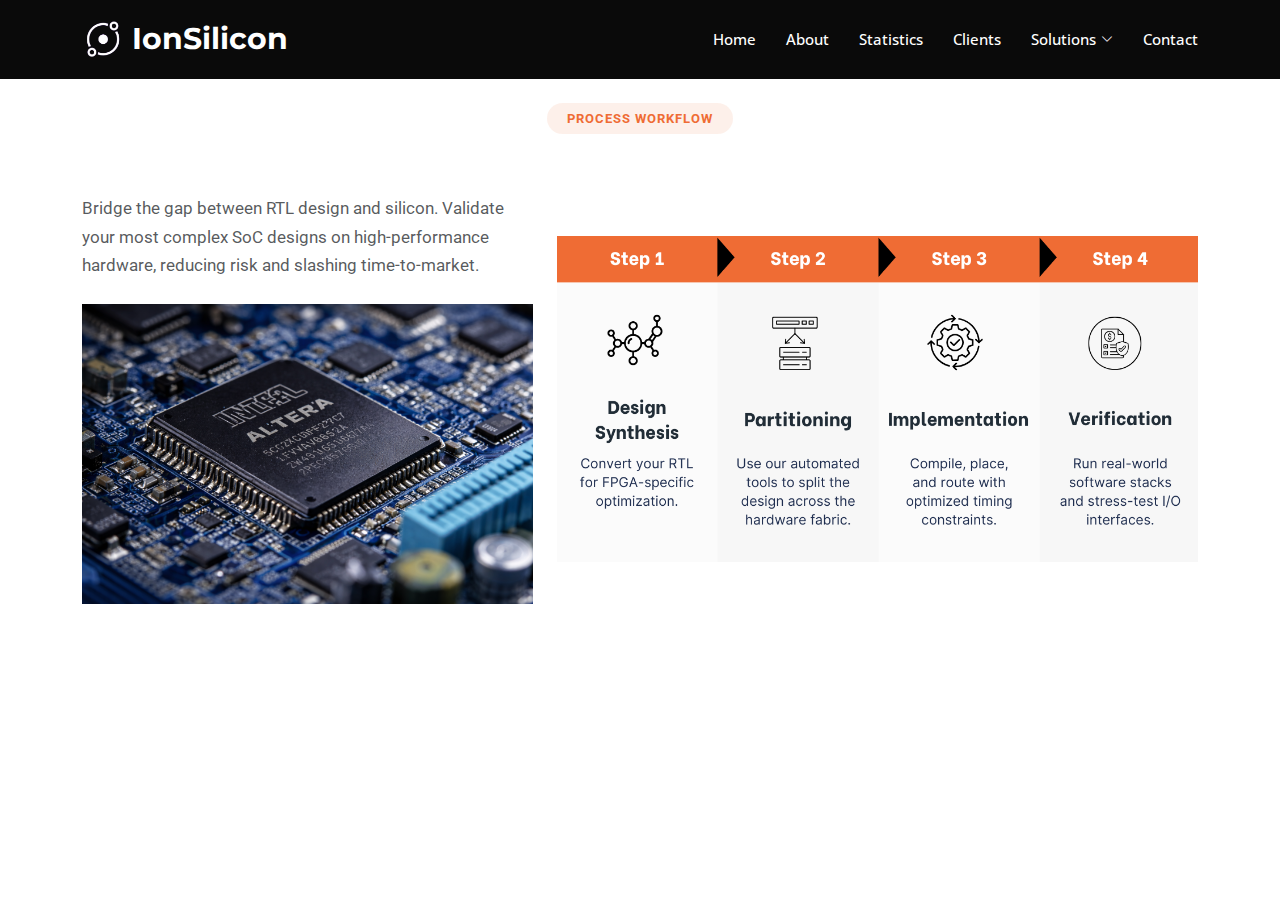
<file: FPGA.html>
<!DOCTYPE html>
<html lang="en">

<head>
  <meta charset="utf-8">
  <meta content="width=device-width, initial-scale=1.0" name="viewport">
  <title>IonSilicon</title>
  <link rel="icon" type="assets/img/logo3.png" href="favicon.png">

  <meta name="description" content="">
  <meta name="keywords" content="">

  <link href="assets/img/favicon.png" rel="icon">
  <link href="assets/img/apple-touch-icon.png" rel="apple-touch-icon">

  <link href="https://fonts.googleapis.com" rel="preconnect">
  <link href="https://fonts.gstatic.com" rel="preconnect" crossorigin>
  <link href="https://fonts.googleapis.com/css2?family=Roboto:ital,wght@0,100;0,300;0,400;0,500;0,700;0,900;1,100;1,300;1,400;1,500;1,700;1,900&family=Open+Sans:ital,wght@0,300;0,400;0,500;0,600;0,700;0,800;1,300;1,400;1,500;1,600;1,700;1,800&family=Montserrat:ital,wght@0,100;0,200;0,300;0,400;0,500;0,600;0,700;0,800;0,900;1,100;1,200;1,300;1,400;1,500;1,600;1,700;1,800;1,900&display=swap" rel="stylesheet">

  <link href="assets/vendor/bootstrap/css/bootstrap.min.css" rel="stylesheet">
  <link href="assets/vendor/bootstrap-icons/bootstrap-icons.css" rel="stylesheet">
  <link href="assets/vendor/aos/aos.css" rel="stylesheet">
  <link href="assets/vendor/glightbox/css/glightbox.min.css" rel="stylesheet">
  <link href="assets/vendor/swiper/swiper-bundle.min.css" rel="stylesheet">
  <link href="assets/css/main.css" rel="stylesheet">
</head>


<body class="index-page">
    <header id="header" class="header sticky-top">
    

 <div class="branding d-flex align-items-cente" style="background-color: #0A0A0A;">
      <div class="container position-relative d-flex align-items-center justify-content-between" >
        <a href="index.html" class="logo d-flex align-items-center">
          <!-- Uncomment the line below if you also wish to use an image logo -->
          <img src="assets/img/logo (2).png" alt=""> 
          <h1 class="sitename" style="color: white;">IonSilicon</h1>
        </a>

        <nav id="navmenu" class="navmenu" >
          <ul>
            <li><a href="index.html#hero">Home</a></li>
            <li><a href="index.html#about">About</a></li>
            <li><a href="index.html#stats">Statistics</a></li>
            <li><a href="index.html#clients">Clients</a></li>
             
                <li class="dropdown"><a href="#services"><span>Solutions</span> <i class="bi bi-chevron-down toggle-dropdown"></i></a>
                  <ul>
                    <li><a style="font-size: 14.5px" href="MEMSLayout.html">MEMS Design</a></li>
                    <li><a style="font-size: 14.5px;" href="PhotonicsSimulations.html">Photonics Simulations & Design</a></li>
                    <li><a style="font-size: 14.5px;" href="FPGA.html">FPGA & Embedded Systems</a></li>
                  </ul>
                </li>                
              
           
            <li><a href="index.html#contact">Contact</a></li>
          </ul>
          <i class="mobile-nav-toggle d-xl-none bi bi-list"></i>
        </nav>
      </div>
    </div>
  </header>

   <section class="py-4">
       <div class="container section-title" data-aos="fade-up">
        <h2>Process Workflow</h2>
      </div>
      <div class="container">
  <div class="row align-items-stretch">


    <div class="col-md-5 d-flex flex-column justify-content-center">
      <p class="text-muted mb-4" style="font-size: 1.05rem; line-height: 1.7;">
       Bridge the gap between RTL design and silicon. Validate your most complex SoC designs on high-performance hardware, reducing risk and slashing time-to-market.

      </p>

      <img 
        src="assets/img/fpga.png"
        alt="MEMS Layout"
        class="img-fluid"
      />
    </div>

    <div class="col-md-7 d-flex align-items-center">
  <img 
    src="assets/img/Fgpa workflow.png"
    alt="MEMS Workflow"
    class="img-fluid w-100"
  />
</div>
  </div>
</div>
</section>

      <a href="#" id="scroll-top" class="scroll-top d-flex align-items-center justify-content-center"><i class="bi bi-arrow-up-short"></i></a>

     <script src="assets/vendor/bootstrap/js/bootstrap.bundle.min.js"></script>
  <script src="assets/vendor/php-email-form/validate.js"></script>
  <script src="assets/vendor/aos/aos.js"></script>
  <script src="assets/vendor/glightbox/js/glightbox.min.js"></script>
  <script src="assets/vendor/waypoints/noframework.waypoints.js"></script>
  <script src="assets/vendor/purecounter/purecounter_vanilla.js"></script>
  <script src="assets/vendor/swiper/swiper-bundle.min.js"></script>
  <script src="assets/vendor/imagesloaded/imagesloaded.pkgd.min.js"></script>
  <script src="assets/vendor/isotope-layout/isotope.pkgd.min.js"></script>
  <script src="assets/js/main.js"></script>
</body>
</html>
</file>
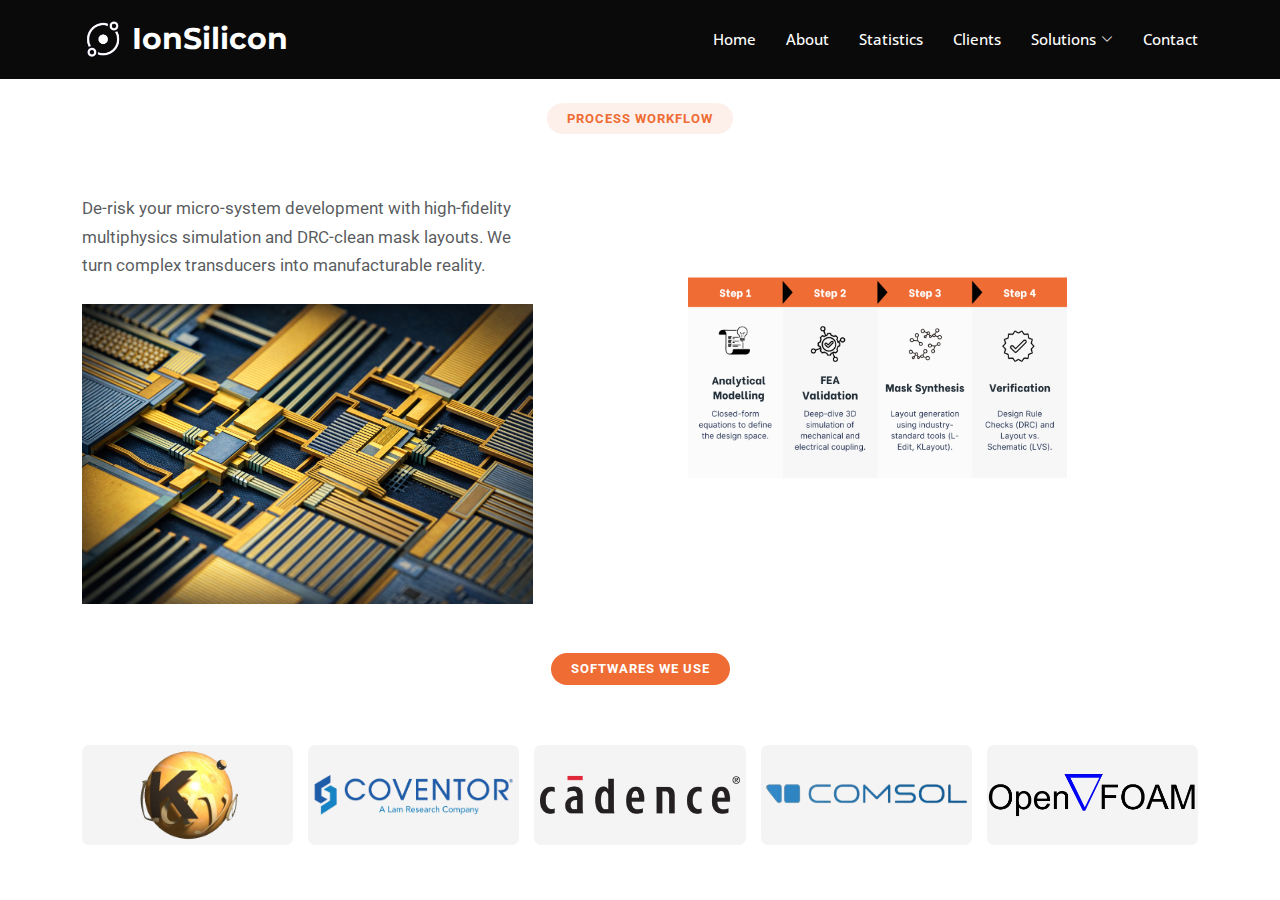
<file: MEMSLayout.html>
<!DOCTYPE html>
<html lang="en">

<head>
  <meta charset="utf-8">
  <meta content="width=device-width, initial-scale=1.0" name="viewport">
  <title>IonSilicon</title>
  <meta name="description" content="">
  <meta name="keywords" content="">

  <link href="assets/img/favicon.png" rel="icon">
  <link href="assets/img/apple-touch-icon.png" rel="apple-touch-icon">

  <link href="https://fonts.googleapis.com" rel="preconnect">
  <link href="https://fonts.gstatic.com" rel="preconnect" crossorigin>
  <link href="https://fonts.googleapis.com/css2?family=Roboto:ital,wght@0,100;0,300;0,400;0,500;0,700;0,900;1,100;1,300;1,400;1,500;1,700;1,900&family=Open+Sans:ital,wght@0,300;0,400;0,500;0,600;0,700;0,800;1,300;1,400;1,500;1,600;1,700;1,800&family=Montserrat:ital,wght@0,100;0,200;0,300;0,400;0,500;0,600;0,700;0,800;0,900;1,100;1,200;1,300;1,400;1,500;1,600;1,700;1,800;1,900&display=swap" rel="stylesheet">

  <link href="assets/vendor/bootstrap/css/bootstrap.min.css" rel="stylesheet">
  <link href="assets/vendor/bootstrap-icons/bootstrap-icons.css" rel="stylesheet">
  <link href="assets/vendor/aos/aos.css" rel="stylesheet">
  <link href="assets/vendor/glightbox/css/glightbox.min.css" rel="stylesheet">
  <link href="assets/vendor/swiper/swiper-bundle.min.css" rel="stylesheet">
  <link href="assets/css/main.css" rel="stylesheet">
</head>


<body class="index-page">
    <header id="header" class="header sticky-top">
    

 <div class="branding d-flex align-items-cente" style="background-color: #0A0A0A;">
      <div class="container position-relative d-flex align-items-center justify-content-between" >
        <a href="index.html" class="logo d-flex align-items-center">
          <img src="assets/img/logo (2).png" alt=""> 
          <h1 class="sitename" style="color: white;">IonSilicon</h1>
        </a>

        <nav id="navmenu" class="navmenu" >
          <ul>
            <li><a href="index.html#hero">Home</a></li>
            <li><a href="index.html#about">About</a></li>
            <li><a href="index.html#stats">Statistics</a></li>
            <li><a href="index.html#clients">Clients</a></li>
             
                <li class="dropdown"><a href="#services"><span>Solutions</span> <i class="bi bi-chevron-down toggle-dropdown"></i></a>
                  <ul>
                    <li><a style="font-size: 14.5px" href="MEMSLayout.html" target="_blank">MEMS Design</a></li>
                    <li ><a style="font-size: 14.5px;" href="PhotonicsSimulations.html" target="_blank">Photonics Simulations & Design</a></li>
                    <li><a style="font-size: 14.5px;" href="FPGA.html" target="_blank">FPGA & Embedded Systems</a></li>
                  </ul>
                </li>                
              
  
            <li><a href="#contact">Contact</a></li>
          </ul>
          <i class="mobile-nav-toggle d-xl-none bi bi-list"></i>
        </nav>
      </div>
    </div>
  </header>

        <section class="py-4">
       <div class="container section-title" data-aos="fade-up">
        <h2>Process Workflow</h2>
      </div>
      <div class="container">
  <div class="row align-items-stretch">


    <div class="col-md-5 d-flex flex-column justify-content-center">
      <p class="text-muted mb-4" style="font-size: 1.05rem; line-height: 1.7;">
        De-risk your micro-system development with high-fidelity multiphysics
        simulation and DRC-clean mask layouts. We turn complex transducers into
        manufacturable reality.
      </p>

      <img 
        src="assets/img/MEMS.png"
        alt="MEMS Layout"
        class="img-fluid"
      />
    </div>

    <div class="col-md-7 d-flex align-items-center">
  <img 
    src="assets/img/MEMS Workflow.png"
    alt="MEMS Workflow"
    class="img-fluid w-100"
  />
</div>


  </div>
</div>
  
</section>

    <section id="clients" class="clients" style="background-color: white;">
   <div class="container section-title" style="overflow: visible; position: relative; z-index: 5;">
  <h2 style="
    background: #ef6c34;
    color: #fff;
    display: inline-block;
  ">
    SOFTWARES WE USE
  </h2>
</div>


      <div class="container">
  
  <style>
    .image-grid {
      display: grid;
      grid-template-columns: repeat(5, 1fr);
      justify-items: center; 
      gap: 15px; 
      margin: 0 auto;
      max-width: 1200px;
      align-items: center;
    }

    .image-grid img {
      width: 100%;
      height: 100px;
      object-fit: contain;
      background: #f4f4f4;
      border-radius: 7px;
    }

    @media (max-width:900px){
      .image-grid {
        grid-template-columns: (repeat(3, 1fr));
      }
    }

    @media (max-width: 600px){
      .image-grid {
        grid-template-columns: repeat(2, 1fr);
      }
    }

    @media (max-width: 400px){
      .image-grid {
        grid-template-columns: 1fr;
      }
    }
  </style>
  <div class="image-grid">
    <img src="assets/img/clients/company6.png" alt="Image 1">
    <img src="assets/img/clients/company7.png" alt="Image 2">
    <img src="assets/img/clients/company8.png" alt="Image 3">
    <img src="assets/img/clients/company4.png" alt="Image 4">
    <img src="assets/img/clients/company9.png" alt="Image 4">
  </div>
      </div>
      </section>

      <a href="#" id="scroll-top" class="scroll-top d-flex align-items-center justify-content-center"><i class="bi bi-arrow-up-short"></i></a>

     <script src="assets/vendor/bootstrap/js/bootstrap.bundle.min.js"></script>
  <script src="assets/vendor/php-email-form/validate.js"></script>
  <script src="assets/vendor/aos/aos.js"></script>
  <script src="assets/vendor/glightbox/js/glightbox.min.js"></script>
  <script src="assets/vendor/waypoints/noframework.waypoints.js"></script>
  <script src="assets/vendor/purecounter/purecounter_vanilla.js"></script>
  <script src="assets/vendor/swiper/swiper-bundle.min.js"></script>
  <script src="assets/vendor/imagesloaded/imagesloaded.pkgd.min.js"></script>
  <script src="assets/vendor/isotope-layout/isotope.pkgd.min.js"></script>
  <script src="assets/js/main.js"></script>
</body>
</html>
</file>
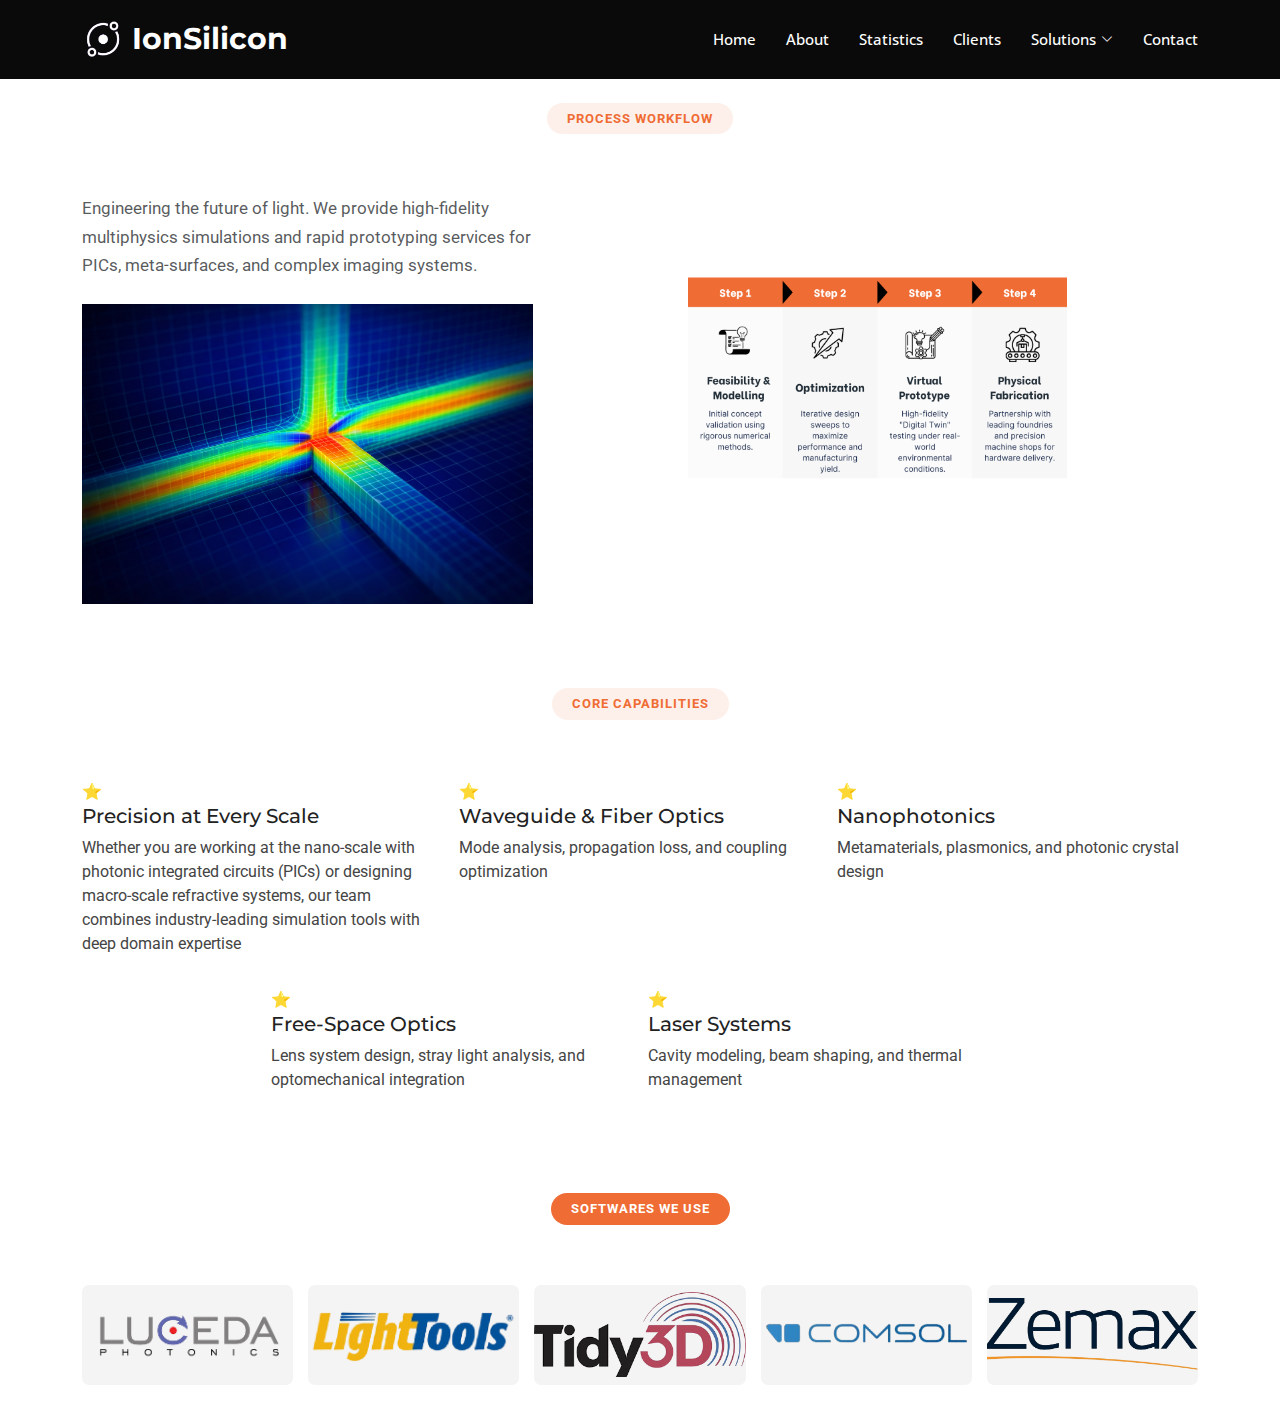
<file: PhotonicsSimulations.html>
<!DOCTYPE html>
<html lang="en">

<head>
  <meta charset="utf-8">
  <meta content="width=device-width, initial-scale=1.0" name="viewport">
  <title>IonSilicon</title>
  <meta name="description" content="">
  <meta name="keywords" content="">

  <link href="assets/img/favicon.png" rel="icon">
  <link href="assets/img/apple-touch-icon.png" rel="apple-touch-icon">

  <link href="https://fonts.googleapis.com" rel="preconnect">
  <link href="https://fonts.gstatic.com" rel="preconnect" crossorigin>
  <link href="https://fonts.googleapis.com/css2?family=Roboto:ital,wght@0,100;0,300;0,400;0,500;0,700;0,900;1,100;1,300;1,400;1,500;1,700;1,900&family=Open+Sans:ital,wght@0,300;0,400;0,500;0,600;0,700;0,800;1,300;1,400;1,500;1,600;1,700;1,800&family=Montserrat:ital,wght@0,100;0,200;0,300;0,400;0,500;0,600;0,700;0,800;0,900;1,100;1,200;1,300;1,400;1,500;1,600;1,700;1,800;1,900&display=swap" rel="stylesheet">

  <link href="assets/vendor/bootstrap/css/bootstrap.min.css" rel="stylesheet">
  <link href="assets/vendor/bootstrap-icons/bootstrap-icons.css" rel="stylesheet">
  <link href="assets/vendor/aos/aos.css" rel="stylesheet">
  <link href="assets/vendor/glightbox/css/glightbox.min.css" rel="stylesheet">
  <link href="assets/vendor/swiper/swiper-bundle.min.css" rel="stylesheet">
  <link href="assets/css/main.css" rel="stylesheet">
</head>


<body class="index-page">
    <header id="header" class="header sticky-top">
    

 <div class="branding d-flex align-items-cente" style="background-color: #0A0A0A;">
      <div class="container position-relative d-flex align-items-center justify-content-between" >
        <a href="index.html" class="logo d-flex align-items-center">
        <img src="assets/img/logo (2).png" alt=""> 
          <h1 class="sitename" style="color: white;">IonSilicon</h1>
        </a>

        <nav id="navmenu" class="navmenu" >
          <ul>
            <li><a href="index.html#hero">Home</a></li>
            <li><a href="index.html#about">About</a></li>
            <li><a href="index.html#stats">Statistics</a></li>
            <li><a href="index.html#clients">Clients</a></li>
             
                <li class="dropdown"><a href="#services"><span>Solutions</span> <i class="bi bi-chevron-down toggle-dropdown"></i></a>
                  <ul>
                    <li><a style="font-size: 14.5px" href="MEMSLayout.html" target="_blank">MEMS Design</a></li>
                    <li ><a style="font-size: 14.5px;" href="PhotonicsSimulations.html" target="_blank">Photonics Simulations & Design</a></li>
                    <li><a style="font-size: 14.5px;" href="FPGA.html" target="_blank">FPGA & Embedded Systems</a></li>
                  </ul>
                </li>                
              
            <li><a href="#contact">Contact</a></li>
          </ul>
          <i class="mobile-nav-toggle d-xl-none bi bi-list"></i>
        </nav>
      </div>
    </div>
  </header>

      <section class="py-4">
       <div class="container section-title" data-aos="fade-up">
        <h2>Process Workflow</h2>
      </div>
      <div class="container">
  <div class="row align-items-stretch">


    <div class="col-md-5 d-flex flex-column justify-content-center">
      <p class="text-muted mb-4" style="font-size: 1.05rem; line-height: 1.7;">
Engineering the future of light. We provide high-fidelity multiphysics simulations and rapid prototyping services for PICs, meta-surfaces, and complex imaging systems.

      </p>

      <img 
        src="assets/img/photonics.png"
        alt="MEMS Layout"
        class="img-fluid"
      />
    </div>

    <div class="col-md-7 d-flex align-items-center">
  <img 
    src="assets/img/Photonics workflow.png"
    alt="MEMS Workflow"
    class="img-fluid w-100"
  />
</div>


  </div>
</div>
  
</section>
<section>
  <div class="container section-title" data-aos="fade-up">
    <h2>Core Capabilities</h2>
  </div>

  <div class="container">
    <div class="row gx-3 gy-3 justify-content-center">

      <!-- Row 1 (2 cards centered) -->
      <div class="col-md-4 col-6">
        <div class="flip-card">
          <div class="flip-card-inner">
            <div class="flip-card-front">
              <div class="icon">⭐</div>
              <h5>Precision at Every Scale</h5>
            </div>
            <div class="flip-card-back">
              <p>
                Whether you are working at the nano-scale with photonic integrated circuits (PICs) 
                or designing macro-scale refractive systems, our team combines industry-leading 
                simulation tools with deep domain expertise
              </p>
            </div>
          </div>
        </div>
      </div>

      <div class="col-md-4 col-6">
        <div class="flip-card">
          <div class="flip-card-inner">
            <div class="flip-card-front">
              <div class="icon">⭐</div>
              <h5>Waveguide & Fiber Optics</h5>
            </div>
            <div class="flip-card-back">
              <p>Mode analysis, propagation loss, and coupling optimization</p>
            </div>
          </div>
        </div>
      </div>

      <!-- Row 2 (3 cards centered) -->
      <div class="col-md-4 col-6">
        <div class="flip-card">
          <div class="flip-card-inner">
            <div class="flip-card-front">
              <div class="icon">⭐</div>
              <h5>Nanophotonics</h5>
            </div>
            <div class="flip-card-back">
              <p>Metamaterials, plasmonics, and photonic crystal design</p>
            </div>
          </div>
        </div>
      </div>

      <div class="col-md-4 col-6">
        <div class="flip-card">
          <div class="flip-card-inner">
            <div class="flip-card-front">
              <div class="icon">⭐</div>
              <h5>Free-Space Optics</h5>
            </div>
            <div class="flip-card-back">
              <p>Lens system design, stray light analysis, and optomechanical integration</p>
            </div>
          </div>
        </div>
      </div>

      <div class="col-md-4 col-6">
        <div class="flip-card">
          <div class="flip-card-inner">
            <div class="flip-card-front">
              <div class="icon">⭐</div>
              <h5>Laser Systems</h5>
            </div>
            <div class="flip-card-back">
              <p>Cavity modeling, beam shaping, and thermal management</p>
            </div>
          </div>
        </div>
      </div>

    </div>
  </div>
</section>

  
     <section id="clients" class="clients" style="background-color: white;">
   <div class="container section-title" style="overflow: visible; position: relative; z-index: 5;">
  <h2 style="
    background: #ef6c34;
    color: #fff;
    display: inline-block;
  ">
    SOFTWARES WE USE
  </h2>
</div>


      <div class="container">
  
  <style>
    .image-grid {
      display: grid;
      grid-template-columns: repeat(5, 1fr);
      justify-items: center; 
      gap: 15px; 
      margin: 0 auto;
      max-width: 1200px;
      align-items: center;
    }

    .image-grid img {
      width: 100%;
      height: 100px;
      object-fit: contain;
      background: #f4f4f4;
      border-radius: 7px;
    }

    @media (max-width:900px){
      .image-grid {
        grid-template-columns: (repeat(3, 1fr));
      }
    }

    @media (max-width: 600px){
      .image-grid {
        grid-template-columns: repeat(2, 1fr);
      }
    }

    @media (max-width: 400px){
      .image-grid {
        grid-template-columns: 1fr;
      }
    }
  </style>
  <div class="image-grid">
    <img src="assets/img/clients/company1.png" alt="Image 1">
    <img src="assets/img/clients/company2.png" alt="Image 2">
    <img src="assets/img/clients/company3.png" alt="Image 3">
    <img src="assets/img/clients/company4.png" alt="Image 4">
    <img src="assets/img/clients/company5.png" alt="Image 5">
  </div>
      </div>
      </section>
  <a href="#" id="scroll-top" class="scroll-top d-flex align-items-center justify-content-center"><i class="bi bi-arrow-up-short"></i></a>

     <script src="assets/vendor/bootstrap/js/bootstrap.bundle.min.js"></script>
  <script src="assets/vendor/php-email-form/validate.js"></script>
  <script src="assets/vendor/aos/aos.js"></script>
  <script src="assets/vendor/glightbox/js/glightbox.min.js"></script>
  <script src="assets/vendor/waypoints/noframework.waypoints.js"></script>
  <script src="assets/vendor/purecounter/purecounter_vanilla.js"></script>
  <script src="assets/vendor/swiper/swiper-bundle.min.js"></script>
  <script src="assets/vendor/imagesloaded/imagesloaded.pkgd.min.js"></script>
  <script src="assets/vendor/isotope-layout/isotope.pkgd.min.js"></script>
  <script src="assets/js/main.js"></script>
</body>
</html>
</file>
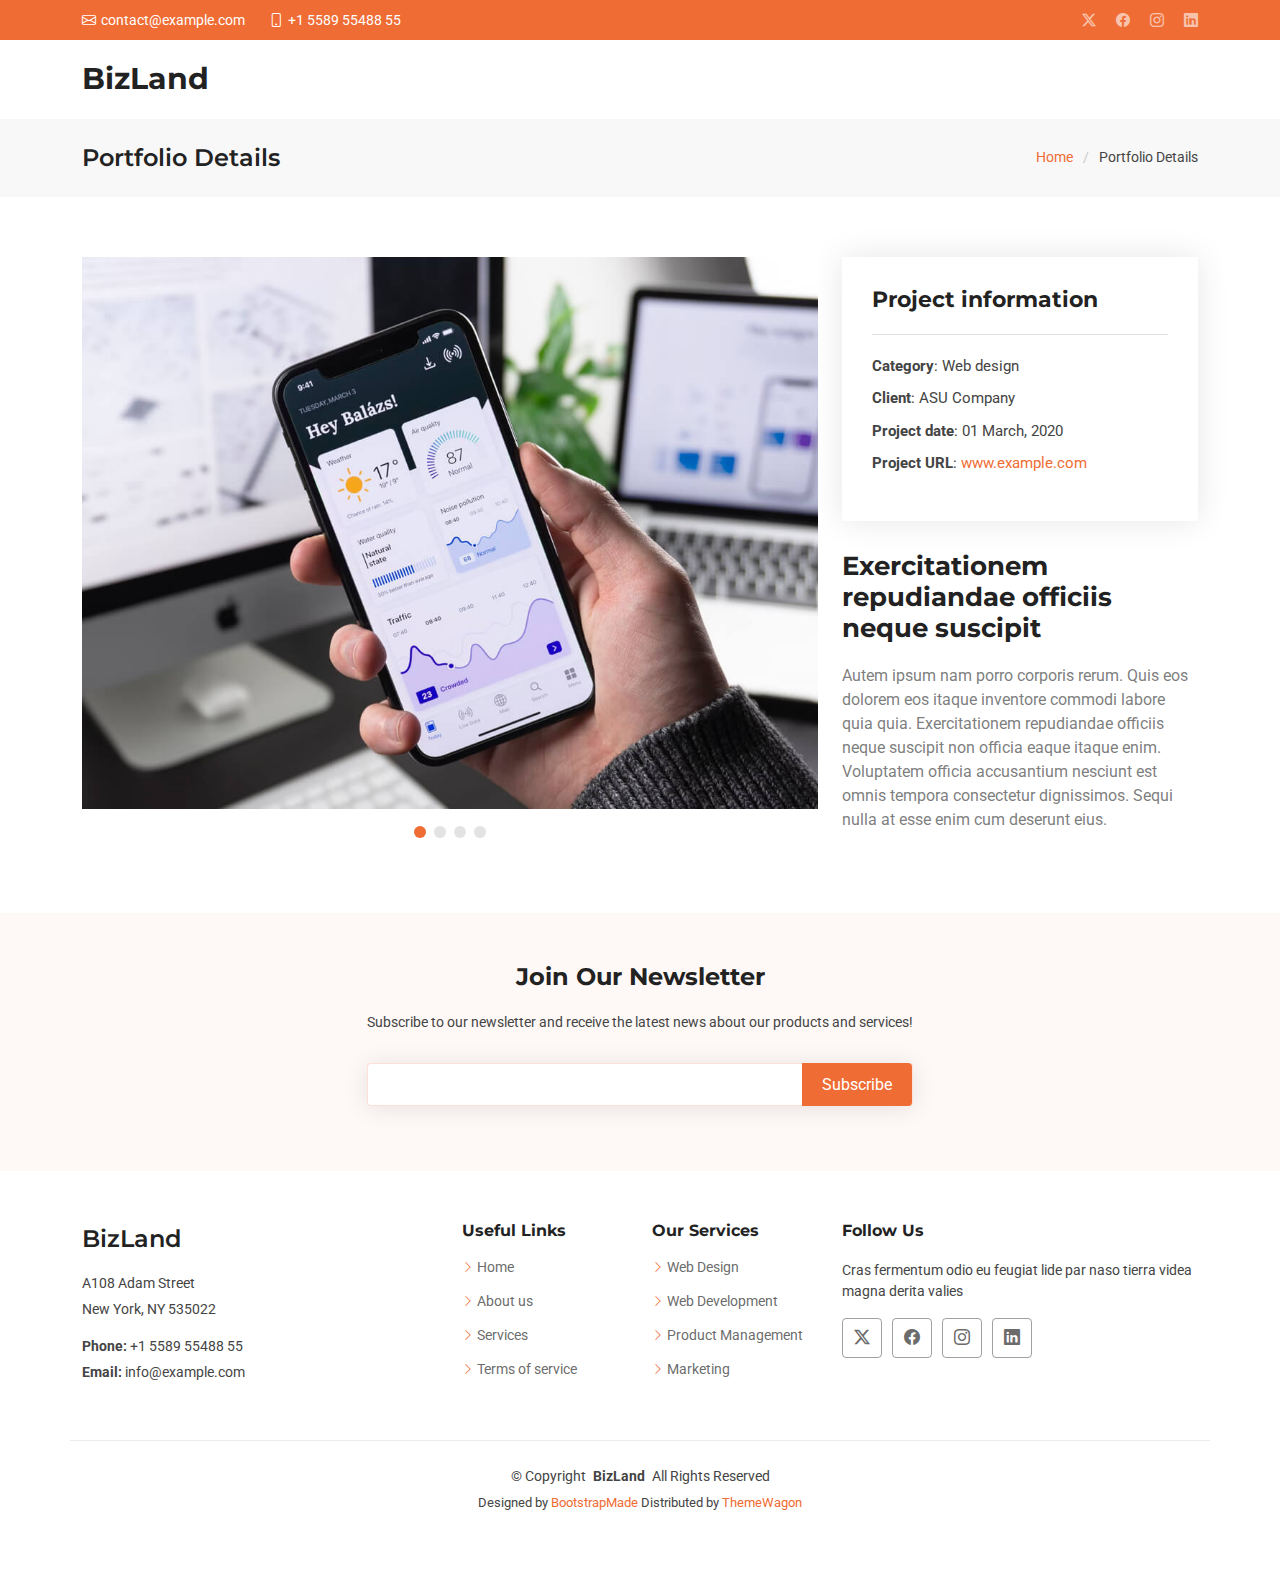
<file: portfolio-details.html>
<!DOCTYPE html>
<html lang="en">

<head>
  <meta charset="utf-8">
  <meta content="width=device-width, initial-scale=1.0" name="viewport">
  <title>Portfolio Details - BizLand Bootstrap Template</title>
  <meta name="description" content="">
  <meta name="keywords" content="">

  <!-- Favicons -->
  <link href="assets/img/favicon.png" rel="icon">
  <link href="assets/img/apple-touch-icon.png" rel="apple-touch-icon">

  <!-- Fonts -->
  <link href="https://fonts.googleapis.com" rel="preconnect">
  <link href="https://fonts.gstatic.com" rel="preconnect" crossorigin>
  <link href="https://fonts.googleapis.com/css2?family=Roboto:ital,wght@0,100;0,300;0,400;0,500;0,700;0,900;1,100;1,300;1,400;1,500;1,700;1,900&family=Open+Sans:ital,wght@0,300;0,400;0,500;0,600;0,700;0,800;1,300;1,400;1,500;1,600;1,700;1,800&family=Montserrat:ital,wght@0,100;0,200;0,300;0,400;0,500;0,600;0,700;0,800;0,900;1,100;1,200;1,300;1,400;1,500;1,600;1,700;1,800;1,900&display=swap" rel="stylesheet">

  <!-- Vendor CSS Files -->
  <link href="assets/vendor/bootstrap/css/bootstrap.min.css" rel="stylesheet">
  <link href="assets/vendor/bootstrap-icons/bootstrap-icons.css" rel="stylesheet">
  <link href="assets/vendor/aos/aos.css" rel="stylesheet">
  <link href="assets/vendor/glightbox/css/glightbox.min.css" rel="stylesheet">
  <link href="assets/vendor/swiper/swiper-bundle.min.css" rel="stylesheet">

  <!-- Main CSS File -->
  <link href="assets/css/main.css" rel="stylesheet">
</head>

<body class="portfolio-details-page">

  <header id="header" class="header sticky-top">

    <div class="topbar d-flex align-items-center">
      <div class="container d-flex justify-content-center justify-content-md-between">
        <div class="contact-info d-flex align-items-center">
          <i class="bi bi-envelope d-flex align-items-center"><a href="mailto:contact@example.com">contact@example.com</a></i>
          <i class="bi bi-phone d-flex align-items-center ms-4"><span>+1 5589 55488 55</span></i>
        </div>
        <div class="social-links d-none d-md-flex align-items-center">
          <a href="#" class="twitter"><i class="bi bi-twitter-x"></i></a>
          <a href="#" class="facebook"><i class="bi bi-facebook"></i></a>
          <a href="#" class="instagram"><i class="bi bi-instagram"></i></a>
          <a href="#" class="linkedin"><i class="bi bi-linkedin"></i></a>
        </div>
      </div>
    </div><!-- End Top Bar -->

    <div class="branding d-flex align-items-cente">

      <div class="container position-relative d-flex align-items-center justify-content-between">
        <a href="index.html" class="logo d-flex align-items-center">
          <!-- Uncomment the line below if you also wish to use an image logo -->
          <!-- <img src="assets/img/logo.png" alt=""> -->
          <h1 class="sitename">BizLand</h1>
        </a>

        <nav id="navmenu" class="navmenu">
          <ul>
            <li><a href="#hero">Home</a></li>
            <li><a href="#about">About</a></li>
            <li><a href="#services">Services</a></li>
            <li><a href="#portfolio">Portfolio</a></li>
            <li><a href="#team">Team</a></li>
            <li class="dropdown"><a href="#"><span>Dropdown</span> <i class="bi bi-chevron-down toggle-dropdown"></i></a>
              <ul>
                <li><a href="#">Dropdown 1</a></li>
                <li class="dropdown"><a href="#"><span>Deep Dropdown</span> <i class="bi bi-chevron-down toggle-dropdown"></i></a>
                  <ul>
                    <li><a href="#">Deep Dropdown 1</a></li>
                    <li><a href="#">Deep Dropdown 2</a></li>
                    <li><a href="#">Deep Dropdown 3</a></li>
                    <li><a href="#">Deep Dropdown 4</a></li>
                    <li><a href="#">Deep Dropdown 5</a></li>
                  </ul>
                </li>
                <li><a href="#">Dropdown 2</a></li>
                <li><a href="#">Dropdown 3</a></li>
                <li><a href="#">Dropdown 4</a></li>
              </ul>
            </li>
            <li><a href="#contact">Contact</a></li>
          </ul>
          <i class="mobile-nav-toggle d-xl-none bi bi-list"></i>
        </nav>

      </div>

    </div>

  </header>

  <main class="main">

    <!-- Page Title -->
    <div class="page-title" data-aos="fade">
      <div class="container d-lg-flex justify-content-between align-items-center">
        <h1 class="mb-2 mb-lg-0">Portfolio Details</h1>
        <nav class="breadcrumbs">
          <ol>
            <li><a href="index.html">Home</a></li>
            <li class="current">Portfolio Details</li>
          </ol>
        </nav>
      </div>
    </div><!-- End Page Title -->

    <!-- Portfolio Details Section -->
    <section id="portfolio-details" class="portfolio-details section">

      <div class="container" data-aos="fade-up" data-aos-delay="100">

        <div class="row gy-4">

          <div class="col-lg-8">
            <div class="portfolio-details-slider swiper init-swiper">

              <script type="application/json" class="swiper-config">
                {
                  "loop": true,
                  "speed": 600,
                  "autoplay": {
                    "delay": 5000
                  },
                  "slidesPerView": "auto",
                  "pagination": {
                    "el": ".swiper-pagination",
                    "type": "bullets",
                    "clickable": true
                  }
                }
              </script>

              <div class="swiper-wrapper align-items-center">

                <div class="swiper-slide">
                  <img src="assets/img/portfolio/app-1.jpg" alt="">
                </div>

                <div class="swiper-slide">
                  <img src="assets/img/portfolio/product-1.jpg" alt="">
                </div>

                <div class="swiper-slide">
                  <img src="assets/img/portfolio/branding-1.jpg" alt="">
                </div>

                <div class="swiper-slide">
                  <img src="assets/img/portfolio/books-1.jpg" alt="">
                </div>

              </div>
              <div class="swiper-pagination"></div>
            </div>
          </div>

          <div class="col-lg-4">
            <div class="portfolio-info" data-aos="fade-up" data-aos-delay="200">
              <h3>Project information</h3>
              <ul>
                <li><strong>Category</strong>: Web design</li>
                <li><strong>Client</strong>: ASU Company</li>
                <li><strong>Project date</strong>: 01 March, 2020</li>
                <li><strong>Project URL</strong>: <a href="#">www.example.com</a></li>
              </ul>
            </div>
            <div class="portfolio-description" data-aos="fade-up" data-aos-delay="300">
              <h2>Exercitationem repudiandae officiis neque suscipit</h2>
              <p>
                Autem ipsum nam porro corporis rerum. Quis eos dolorem eos itaque inventore commodi labore quia quia. Exercitationem repudiandae officiis neque suscipit non officia eaque itaque enim. Voluptatem officia accusantium nesciunt est omnis tempora consectetur dignissimos. Sequi nulla at esse enim cum deserunt eius.
              </p>
            </div>
          </div>

        </div>

      </div>

    </section><!-- /Portfolio Details Section -->

  </main>

  <footer id="footer" class="footer">

    <div class="footer-newsletter">
      <div class="container">
        <div class="row justify-content-center text-center">
          <div class="col-lg-6">
            <h4>Join Our Newsletter</h4>
            <p>Subscribe to our newsletter and receive the latest news about our products and services!</p>
            <form action="forms/newsletter.php" method="post" class="php-email-form">
              <div class="newsletter-form"><input type="email" name="email"><input type="submit" value="Subscribe"></div>
              <div class="loading">Loading</div>
              <div class="error-message"></div>
              <div class="sent-message">Your subscription request has been sent. Thank you!</div>
            </form>
          </div>
        </div>
      </div>
    </div>

    <div class="container footer-top">
      <div class="row gy-4">
        <div class="col-lg-4 col-md-6 footer-about">
          <a href="index.html" class="d-flex align-items-center">
            <span class="sitename">BizLand</span>
          </a>
          <div class="footer-contact pt-3">
            <p>A108 Adam Street</p>
            <p>New York, NY 535022</p>
            <p class="mt-3"><strong>Phone:</strong> <span>+1 5589 55488 55</span></p>
            <p><strong>Email:</strong> <span>info@example.com</span></p>
          </div>
        </div>

        <div class="col-lg-2 col-md-3 footer-links">
          <h4>Useful Links</h4>
          <ul>
            <li><i class="bi bi-chevron-right"></i> <a href="#">Home</a></li>
            <li><i class="bi bi-chevron-right"></i> <a href="#">About us</a></li>
            <li><i class="bi bi-chevron-right"></i> <a href="#">Services</a></li>
            <li><i class="bi bi-chevron-right"></i> <a href="#">Terms of service</a></li>
          </ul>
        </div>

        <div class="col-lg-2 col-md-3 footer-links">
          <h4>Our Services</h4>
          <ul>
            <li><i class="bi bi-chevron-right"></i> <a href="#">Web Design</a></li>
            <li><i class="bi bi-chevron-right"></i> <a href="#">Web Development</a></li>
            <li><i class="bi bi-chevron-right"></i> <a href="#">Product Management</a></li>
            <li><i class="bi bi-chevron-right"></i> <a href="#">Marketing</a></li>
          </ul>
        </div>

        <div class="col-lg-4 col-md-12">
          <h4>Follow Us</h4>
          <p>Cras fermentum odio eu feugiat lide par naso tierra videa magna derita valies</p>
          <div class="social-links d-flex">
            <a href=""><i class="bi bi-twitter-x"></i></a>
            <a href=""><i class="bi bi-facebook"></i></a>
            <a href=""><i class="bi bi-instagram"></i></a>
            <a href=""><i class="bi bi-linkedin"></i></a>
          </div>
        </div>

      </div>
    </div>

    <div class="container copyright text-center mt-4">
      <p>© <span>Copyright</span> <strong class="px-1 sitename">BizLand</strong> <span>All Rights Reserved</span></p>
      <div class="credits">
        <!-- All the links in the footer should remain intact. -->
        <!-- You can delete the links only if you've purchased the pro version. -->
        <!-- Licensing information: https://bootstrapmade.com/license/ -->
        <!-- Purchase the pro version with working PHP/AJAX contact form: [buy-url] -->
        Designed by <a href="https://bootstrapmade.com/">BootstrapMade</a> Distributed by <a href=“https://themewagon.com>ThemeWagon
      </div>
    </div>

  </footer>

  <!-- Scroll Top -->
  <a href="#" id="scroll-top" class="scroll-top d-flex align-items-center justify-content-center"><i class="bi bi-arrow-up-short"></i></a>

  <!-- Preloader -->
  <div id="preloader">
    <div></div>
    <div></div>
    <div></div>
    <div></div>
  </div>

  <!-- Vendor JS Files -->
  <script src="assets/vendor/bootstrap/js/bootstrap.bundle.min.js"></script>
  <script src="assets/vendor/php-email-form/validate.js"></script>
  <script src="assets/vendor/aos/aos.js"></script>
  <script src="assets/vendor/glightbox/js/glightbox.min.js"></script>
  <script src="assets/vendor/waypoints/noframework.waypoints.js"></script>
  <script src="assets/vendor/purecounter/purecounter_vanilla.js"></script>
  <script src="assets/vendor/swiper/swiper-bundle.min.js"></script>
  <script src="assets/vendor/imagesloaded/imagesloaded.pkgd.min.js"></script>
  <script src="assets/vendor/isotope-layout/isotope.pkgd.min.js"></script>

  <!-- Main JS File -->
  <script src="assets/js/main.js"></script>

</body>

</html>
</file>
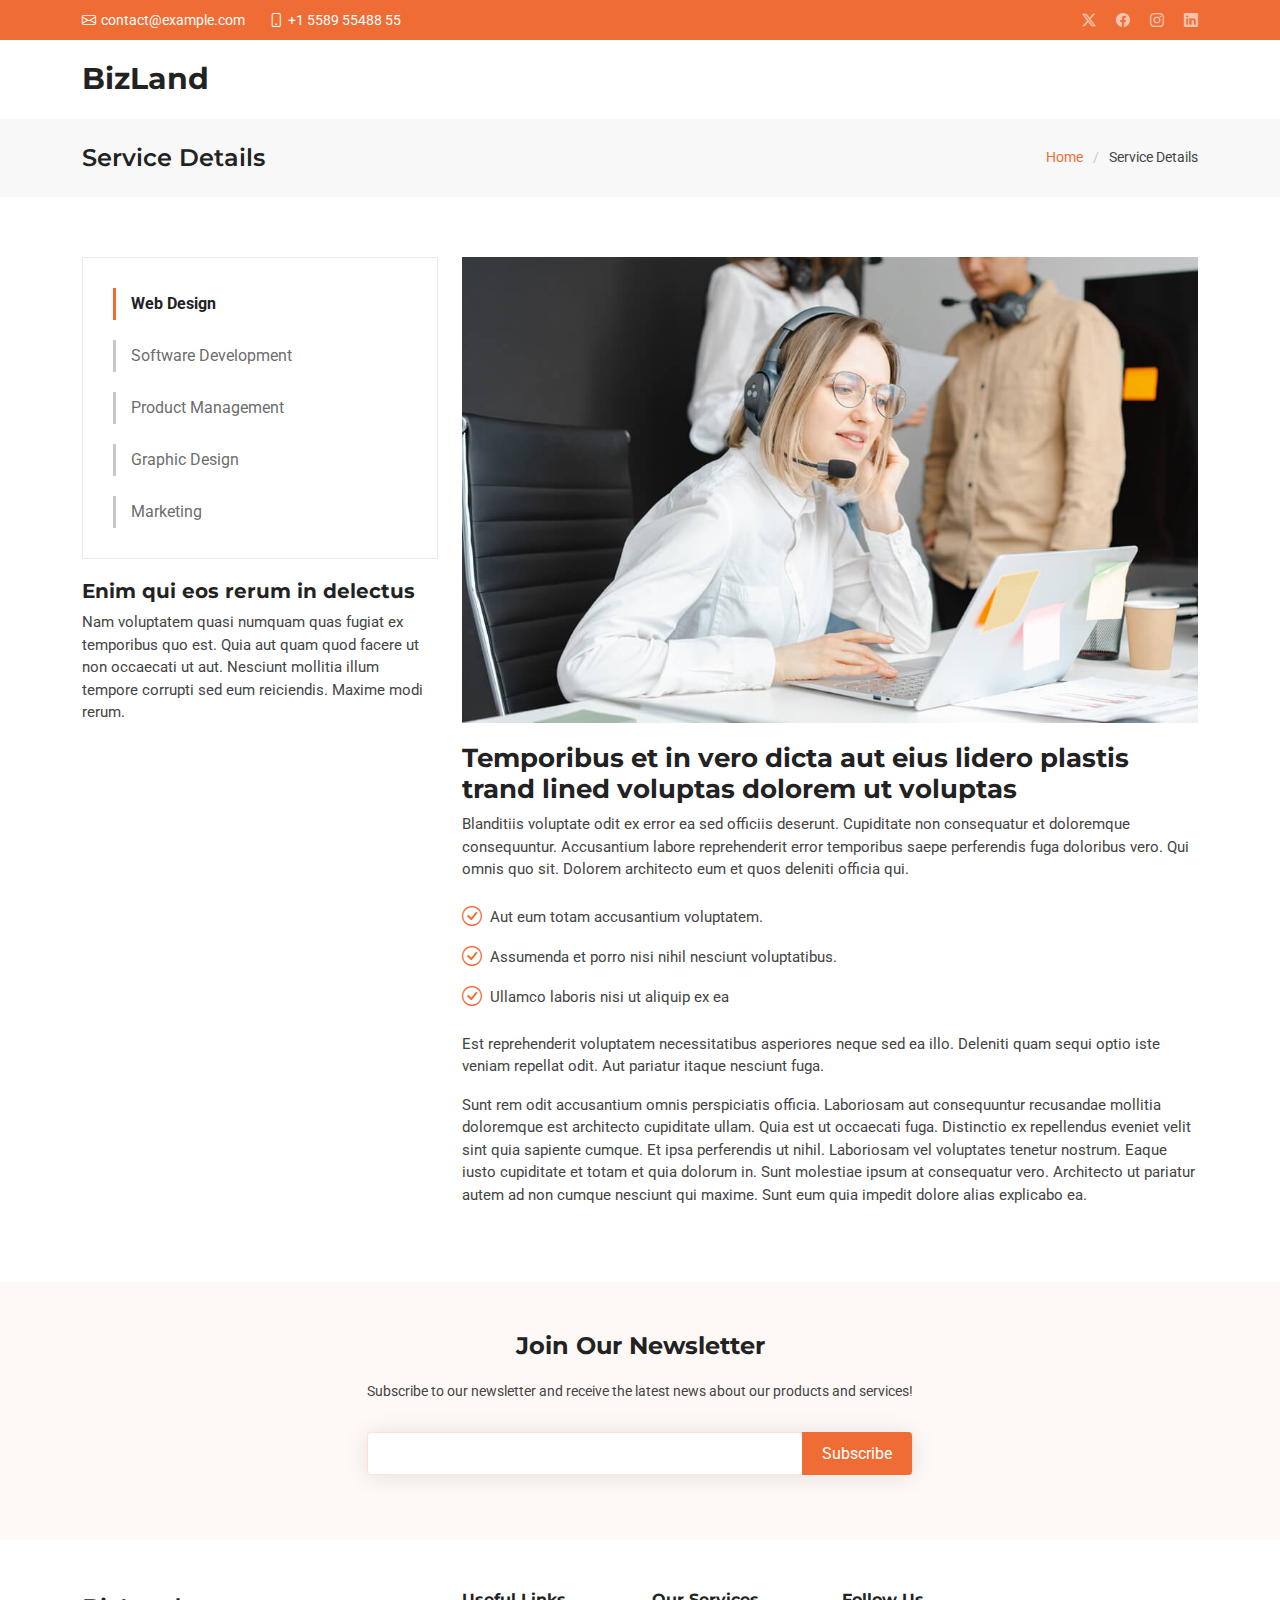
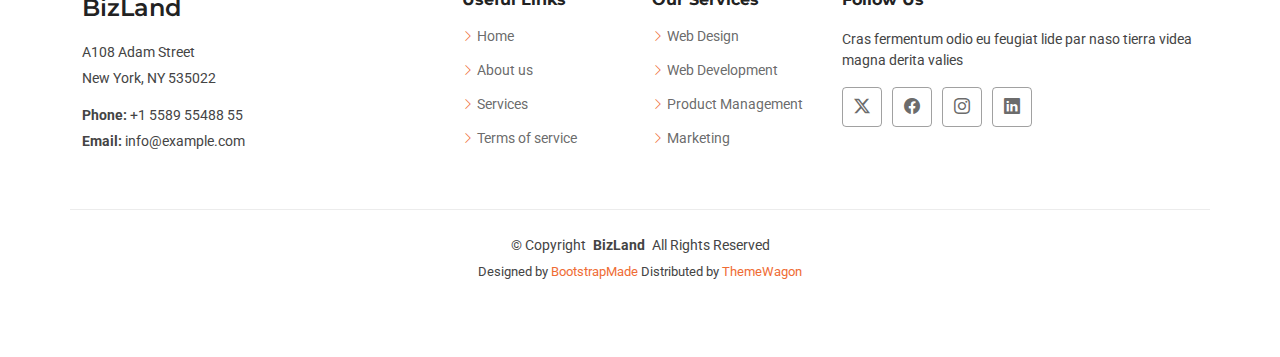
<file: service-details.html>
<!DOCTYPE html>
<html lang="en">

<head>
  <meta charset="utf-8">
  <meta content="width=device-width, initial-scale=1.0" name="viewport">
  <title>Service Details - BizLand Bootstrap Template</title>
  <meta name="description" content="">
  <meta name="keywords" content="">

  <!-- Favicons -->
  <link href="assets/img/favicon.png" rel="icon">
  <link href="assets/img/apple-touch-icon.png" rel="apple-touch-icon">

  <!-- Fonts -->
  <link href="https://fonts.googleapis.com" rel="preconnect">
  <link href="https://fonts.gstatic.com" rel="preconnect" crossorigin>
  <link href="https://fonts.googleapis.com/css2?family=Roboto:ital,wght@0,100;0,300;0,400;0,500;0,700;0,900;1,100;1,300;1,400;1,500;1,700;1,900&family=Open+Sans:ital,wght@0,300;0,400;0,500;0,600;0,700;0,800;1,300;1,400;1,500;1,600;1,700;1,800&family=Montserrat:ital,wght@0,100;0,200;0,300;0,400;0,500;0,600;0,700;0,800;0,900;1,100;1,200;1,300;1,400;1,500;1,600;1,700;1,800;1,900&display=swap" rel="stylesheet">

  <!-- Vendor CSS Files -->
  <link href="assets/vendor/bootstrap/css/bootstrap.min.css" rel="stylesheet">
  <link href="assets/vendor/bootstrap-icons/bootstrap-icons.css" rel="stylesheet">
  <link href="assets/vendor/aos/aos.css" rel="stylesheet">
  <link href="assets/vendor/glightbox/css/glightbox.min.css" rel="stylesheet">
  <link href="assets/vendor/swiper/swiper-bundle.min.css" rel="stylesheet">

  <!-- Main CSS File -->
  <link href="assets/css/main.css" rel="stylesheet">

  <!-- =======================================================
  * Template Name: BizLand
  * Template URL: https://bootstrapmade.com/bizland-bootstrap-business-template/
  * Updated: Aug 07 2024 with Bootstrap v5.3.3
  * Author: BootstrapMade.com
  * License: https://bootstrapmade.com/license/
  ======================================================== -->
</head>

<body class="service-details-page">

  <header id="header" class="header sticky-top">

    <div class="topbar d-flex align-items-center">
      <div class="container d-flex justify-content-center justify-content-md-between">
        <div class="contact-info d-flex align-items-center">
          <i class="bi bi-envelope d-flex align-items-center"><a href="mailto:contact@example.com">contact@example.com</a></i>
          <i class="bi bi-phone d-flex align-items-center ms-4"><span>+1 5589 55488 55</span></i>
        </div>
        <div class="social-links d-none d-md-flex align-items-center">
          <a href="#" class="twitter"><i class="bi bi-twitter-x"></i></a>
          <a href="#" class="facebook"><i class="bi bi-facebook"></i></a>
          <a href="#" class="instagram"><i class="bi bi-instagram"></i></a>
          <a href="#" class="linkedin"><i class="bi bi-linkedin"></i></a>
        </div>
      </div>
    </div><!-- End Top Bar -->

    <div class="branding d-flex align-items-cente">

      <div class="container position-relative d-flex align-items-center justify-content-between">
        <a href="index.html" class="logo d-flex align-items-center">
          <!-- Uncomment the line below if you also wish to use an image logo -->
          <!-- <img src="assets/img/logo.png" alt=""> -->
          <h1 class="sitename">BizLand</h1>
        </a>

        <nav id="navmenu" class="navmenu">
          <ul>
            <li><a href="#hero">Home</a></li>
            <li><a href="#about">About</a></li>
            <li><a href="#services">Services</a></li>
            <li><a href="#portfolio">Portfolio</a></li>
            <li><a href="#team">Team</a></li>
            <li class="dropdown"><a href="#"><span>Dropdown</span> <i class="bi bi-chevron-down toggle-dropdown"></i></a>
              <ul>
                <li><a href="#">Dropdown 1</a></li>
                <li class="dropdown"><a href="#"><span>Deep Dropdown</span> <i class="bi bi-chevron-down toggle-dropdown"></i></a>
                  <ul>
                    <li><a href="#">Deep Dropdown 1</a></li>
                    <li><a href="#">Deep Dropdown 2</a></li>
                    <li><a href="#">Deep Dropdown 3</a></li>
                    <li><a href="#">Deep Dropdown 4</a></li>
                    <li><a href="#">Deep Dropdown 5</a></li>
                  </ul>
                </li>
                <li><a href="#">Dropdown 2</a></li>
                <li><a href="#">Dropdown 3</a></li>
                <li><a href="#">Dropdown 4</a></li>
              </ul>
            </li>
            <li><a href="#contact">Contact</a></li>
          </ul>
          <i class="mobile-nav-toggle d-xl-none bi bi-list"></i>
        </nav>

      </div>

    </div>

  </header>

  <main class="main">

    <!-- Page Title -->
    <div class="page-title" data-aos="fade">
      <div class="container d-lg-flex justify-content-between align-items-center">
        <h1 class="mb-2 mb-lg-0">Service Details</h1>
        <nav class="breadcrumbs">
          <ol>
            <li><a href="index.html">Home</a></li>
            <li class="current">Service Details</li>
          </ol>
        </nav>
      </div>
    </div><!-- End Page Title -->

    <!-- Service Details Section -->
    <section id="service-details" class="service-details section">

      <div class="container">

        <div class="row gy-4">

          <div class="col-lg-4" data-aos="fade-up" data-aos-delay="100">
            <div class="services-list">
              <a href="#" class="active">Web Design</a>
              <a href="#">Software Development</a>
              <a href="#">Product Management</a>
              <a href="#">Graphic Design</a>
              <a href="#">Marketing</a>
            </div>

            <h4>Enim qui eos rerum in delectus</h4>
            <p>Nam voluptatem quasi numquam quas fugiat ex temporibus quo est. Quia aut quam quod facere ut non occaecati ut aut. Nesciunt mollitia illum tempore corrupti sed eum reiciendis. Maxime modi rerum.</p>
          </div>

          <div class="col-lg-8" data-aos="fade-up" data-aos-delay="200">
            <img src="assets/img/services.jpg" alt="" class="img-fluid services-img">
            <h3>Temporibus et in vero dicta aut eius lidero plastis trand lined voluptas dolorem ut voluptas</h3>
            <p>
              Blanditiis voluptate odit ex error ea sed officiis deserunt. Cupiditate non consequatur et doloremque consequuntur. Accusantium labore reprehenderit error temporibus saepe perferendis fuga doloribus vero. Qui omnis quo sit. Dolorem architecto eum et quos deleniti officia qui.
            </p>
            <ul>
              <li><i class="bi bi-check-circle"></i> <span>Aut eum totam accusantium voluptatem.</span></li>
              <li><i class="bi bi-check-circle"></i> <span>Assumenda et porro nisi nihil nesciunt voluptatibus.</span></li>
              <li><i class="bi bi-check-circle"></i> <span>Ullamco laboris nisi ut aliquip ex ea</span></li>
            </ul>
            <p>
              Est reprehenderit voluptatem necessitatibus asperiores neque sed ea illo. Deleniti quam sequi optio iste veniam repellat odit. Aut pariatur itaque nesciunt fuga.
            </p>
            <p>
              Sunt rem odit accusantium omnis perspiciatis officia. Laboriosam aut consequuntur recusandae mollitia doloremque est architecto cupiditate ullam. Quia est ut occaecati fuga. Distinctio ex repellendus eveniet velit sint quia sapiente cumque. Et ipsa perferendis ut nihil. Laboriosam vel voluptates tenetur nostrum. Eaque iusto cupiditate et totam et quia dolorum in. Sunt molestiae ipsum at consequatur vero. Architecto ut pariatur autem ad non cumque nesciunt qui maxime. Sunt eum quia impedit dolore alias explicabo ea.
            </p>
          </div>

        </div>

      </div>

    </section><!-- /Service Details Section -->

  </main>

  <footer id="footer" class="footer">

    <div class="footer-newsletter">
      <div class="container">
        <div class="row justify-content-center text-center">
          <div class="col-lg-6">
            <h4>Join Our Newsletter</h4>
            <p>Subscribe to our newsletter and receive the latest news about our products and services!</p>
            <form action="forms/newsletter.php" method="post" class="php-email-form">
              <div class="newsletter-form"><input type="email" name="email"><input type="submit" value="Subscribe"></div>
              <div class="loading">Loading</div>
              <div class="error-message"></div>
              <div class="sent-message">Your subscription request has been sent. Thank you!</div>
            </form>
          </div>
        </div>
      </div>
    </div>

    <div class="container footer-top">
      <div class="row gy-4">
        <div class="col-lg-4 col-md-6 footer-about">
          <a href="index.html" class="d-flex align-items-center">
            <span class="sitename">BizLand</span>
          </a>
          <div class="footer-contact pt-3">
            <p>A108 Adam Street</p>
            <p>New York, NY 535022</p>
            <p class="mt-3"><strong>Phone:</strong> <span>+1 5589 55488 55</span></p>
            <p><strong>Email:</strong> <span>info@example.com</span></p>
          </div>
        </div>

        <div class="col-lg-2 col-md-3 footer-links">
          <h4>Useful Links</h4>
          <ul>
            <li><i class="bi bi-chevron-right"></i> <a href="#">Home</a></li>
            <li><i class="bi bi-chevron-right"></i> <a href="#">About us</a></li>
            <li><i class="bi bi-chevron-right"></i> <a href="#">Services</a></li>
            <li><i class="bi bi-chevron-right"></i> <a href="#">Terms of service</a></li>
          </ul>
        </div>

        <div class="col-lg-2 col-md-3 footer-links">
          <h4>Our Services</h4>
          <ul>
            <li><i class="bi bi-chevron-right"></i> <a href="#">Web Design</a></li>
            <li><i class="bi bi-chevron-right"></i> <a href="#">Web Development</a></li>
            <li><i class="bi bi-chevron-right"></i> <a href="#">Product Management</a></li>
            <li><i class="bi bi-chevron-right"></i> <a href="#">Marketing</a></li>
          </ul>
        </div>

        <div class="col-lg-4 col-md-12">
          <h4>Follow Us</h4>
          <p>Cras fermentum odio eu feugiat lide par naso tierra videa magna derita valies</p>
          <div class="social-links d-flex">
            <a href=""><i class="bi bi-twitter-x"></i></a>
            <a href=""><i class="bi bi-facebook"></i></a>
            <a href=""><i class="bi bi-instagram"></i></a>
            <a href=""><i class="bi bi-linkedin"></i></a>
          </div>
        </div>

      </div>
    </div>

    <div class="container copyright text-center mt-4">
      <p>© <span>Copyright</span> <strong class="px-1 sitename">BizLand</strong> <span>All Rights Reserved</span></p>
      <div class="credits">
        <!-- All the links in the footer should remain intact. -->
        <!-- You can delete the links only if you've purchased the pro version. -->
        <!-- Licensing information: https://bootstrapmade.com/license/ -->
        <!-- Purchase the pro version with working PHP/AJAX contact form: [buy-url] -->
        Designed by <a href="https://bootstrapmade.com/">BootstrapMade</a> Distributed by <a href=“https://themewagon.com>ThemeWagon
      </div>
    </div>

  </footer>

  <!-- Scroll Top -->
  <a href="#" id="scroll-top" class="scroll-top d-flex align-items-center justify-content-center"><i class="bi bi-arrow-up-short"></i></a>

  <!-- Preloader -->
  <div id="preloader">
    <div></div>
    <div></div>
    <div></div>
    <div></div>
  </div>

  <!-- Vendor JS Files -->
  <script src="assets/vendor/bootstrap/js/bootstrap.bundle.min.js"></script>
  <script src="assets/vendor/php-email-form/validate.js"></script>
  <script src="assets/vendor/aos/aos.js"></script>
  <script src="assets/vendor/glightbox/js/glightbox.min.js"></script>
  <script src="assets/vendor/waypoints/noframework.waypoints.js"></script>
  <script src="assets/vendor/purecounter/purecounter_vanilla.js"></script>
  <script src="assets/vendor/swiper/swiper-bundle.min.js"></script>
  <script src="assets/vendor/imagesloaded/imagesloaded.pkgd.min.js"></script>
  <script src="assets/vendor/isotope-layout/isotope.pkgd.min.js"></script>

  <!-- Main JS File -->
  <script src="assets/js/main.js"></script>

</body>

</html>
</file>
<file: assets/css/main.css>
/**
* Template Name: BizLand
* Template URL: https://bootstrapmade.com/bizland-bootstrap-business-template/
* Updated: Aug 07 2024 with Bootstrap v5.3.3
* Author: BootstrapMade.com
* License: https://bootstrapmade.com/license/
*/

/*--------------------------------------------------------------
# Font & Color Variables
# Help: https://bootstrapmade.com/color-system/
--------------------------------------------------------------*/
/* Fonts */
:root {
  --default-font: "Roboto",  system-ui, -apple-system, "Segoe UI", Roboto, "Helvetica Neue", Arial, "Noto Sans", "Liberation Sans", sans-serif, "Apple Color Emoji", "Segoe UI Emoji", "Segoe UI Symbol", "Noto Color Emoji";
  --heading-font: "Montserrat",  sans-serif;
  --nav-font: "Open Sans",  sans-serif;
}

/* Global Colors - The following color variables are used throughout the website. Updating them here will change the color scheme of the entire website */
:root { 
  --background-color: #ffffff; /* Background color for the entire website, including individual sections */
  --default-color: #444444; /* Default color used for the majority of the text content across the entire website */
  --heading-color: #222222; /* Color for headings, subheadings and title throughout the website */
  --accent-color: #ef6c34; /* Accent color that represents your brand on the website. It's used for buttons, links, and other elements that need to stand out */
  --surface-color: #ffffff; /* The surface color is used as a background of boxed elements within sections, such as cards, icon boxes, or other elements that require a visual separation from the global background. */
  --contrast-color: #ffffff; /* Contrast color for text, ensuring readability against backgrounds of accent, heading, or default colors. */
}

/* Nav Menu Colors - The following color variables are used specifically for the navigation menu. They are separate from the global colors to allow for more customization options */
:root {
  --nav-color: #222222;  /* The default color of the main navmenu links */
  --nav-hover-color: #000000; /* Applied to main navmenu links when they are hovered over or active */
  --nav-mobile-background-color: #ffffff; /* Used as the background color for mobile navigation menu */
  --nav-dropdown-background-color: #ffffff; /* Used as the background color for dropdown items that appear when hovering over primary navigation items */
  --nav-dropdown-color: #222222; /* Used for navigation links of the dropdown items in the navigation menu. */
  --nav-dropdown-hover-color: #000000; /* Similar to --nav-hover-color, this color is applied to dropdown navigation links when they are hovered over. */
}

/* Color Presets - These classes override global colors when applied to any section or element, providing reuse of the sam color scheme. */

.light-background {
  --background-color: #F7F7F7;
  --surface-color: #ffffff;
}

.dark-background {
  --background-color: #060606;
  --default-color: #ffffff;
  --heading-color: #ffffff;
  --surface-color: #252525;
  --contrast-color: #ffffff;
}

/* Smooth scroll */
:root {
  scroll-behavior: smooth;
}

body {
  color: var(--default-color);
  background-color: var(--background-color);
  font-family: var(--default-font);
}

a {
  color: var(--accent-color);
  text-decoration: none;
  transition: 0.3s;
}

a:hover {
  color: color-mix(in srgb, var(--accent-color), transparent 25%);
  text-decoration: none;
}

h1,
h2,
h3,
h4,
h5,
h6 {
  color: var(--heading-color);
  font-family: var(--heading-font);
}

/* PHP Email Form Messages
------------------------------*/
.php-email-form .error-message {
  display: none;
  background: #df1529;
  color: #ffffff;
  text-align: left;
  padding: 15px;
  margin-bottom: 24px;
  font-weight: 600;
}

.php-email-form .sent-message {
  display: none;
  color: #ffffff;
  background: #059652;
  text-align: center;
  padding: 15px;
  margin-bottom: 24px;
  font-weight: 600;
}

.php-email-form .loading {
  display: none;
  background: var(--surface-color);
  text-align: center;
  padding: 15px;
  margin-bottom: 24px;
}

.php-email-form .loading:before {
  content: "";
  display: inline-block;
  border-radius: 50%;
  width: 24px;
  height: 24px;
  margin: 0 10px -6px 0;
  border: 3px solid var(--accent-color);
  border-top-color: var(--surface-color);
  animation: php-email-form-loading 1s linear infinite;
}

@keyframes php-email-form-loading {
  0% {
    transform: rotate(0deg);
  }

  100% {
    transform: rotate(360deg);
  }
}

/*--------------------------------------------------------------
# Global Header
--------------------------------------------------------------*/
.header {
  color: var(--default-color);
  transition: all 0.5s;
  z-index: 997;
  background-color: var(--background-color);
}

.header .topbar {
  background-color: var(--accent-color);
  height: 40px;
  padding: 0;
  font-size: 14px;
  transition: all 0.5s;
}

.header .topbar .contact-info i {
  font-style: normal;
  color: var(--contrast-color);
}

.header .topbar .contact-info i a,
.header .topbar .contact-info i span {
  padding-left: 5px;
  color: var(--contrast-color);
}

@media (max-width: 575px) {

  .header .topbar .contact-info i a,
  .header .topbar .contact-info i span {
    font-size: 13px;
  }
}

.header .topbar .contact-info i a {
  line-height: 0;
  transition: 0.3s;
}

.header .topbar .contact-info i a:hover {
  color: var(--contrast-color);
  text-decoration: underline;
}

.header .topbar .social-links a {
  color: color-mix(in srgb, var(--contrast-color), transparent 40%);
  line-height: 0;
  transition: 0.3s;
  margin-left: 20px;
}

.header .topbar .social-links a:hover {
  color: var(--contrast-color);
}

.header .branding {
  background-color: var(--background-color);
  min-height: 60px;
  padding: 10px 0;
}

.header .logo {
  line-height: 1;
}

.header .logo img {
  max-height: 36px;
  margin-right: 8px;
}

.header .logo h1 {
  font-size: 30px;
  margin: 0;
  font-weight: 700;
  color: var(--heading-color);
}

.scrolled .header {
  box-shadow: 0px 0 18px rgba(0, 0, 0, 0.1);
}

.scrolled .header .topbar {
  height: 0;
  visibility: hidden;
  overflow: hidden;
}

/*--------------------------------------------------------------
# Navigation Menu
--------------------------------------------------------------*/
/* Navmenu - Desktop */
@media (min-width: 1200px) {
  .navmenu {
    padding: 0;
  }

  .navmenu ul {
    margin: 0;
    padding: 0;
    display: flex;
    list-style: none;
    align-items: center;
  }

  .navmenu li {
    position: relative;
  }

  .navmenu a,
  .navmenu a:focus {
    /*color: var(--nav-color); */
    color: white;
    padding: 18px 15px;
    font-size: 15px;
    font-family: var(--nav-font);
    font-weight: 500;
    display: flex;
    align-items: center;
    justify-content: space-between;
    white-space: nowrap;
    transition: 0.3s;
  }

  .navmenu a i,
  .navmenu a:focus i {
    font-size: 12px;
    line-height: 0;
    margin-left: 5px;
    transition: 0.3s;
  }

  .navmenu li:last-child a {
    padding-right: 0;
  }

  .navmenu li:hover>a,
  .navmenu .active,
  .navmenu .active:focus {
    color: #ef6c34;
  }

  .navmenu .dropdown ul {
    margin: 0;
    padding: 10px 0;
    background: var(--nav-dropdown-background-color);
    display: block;
    position: absolute;
    visibility: hidden;
    left: 14px;
    top: 130%;
    opacity: 0;
    transition: 0.3s;
    border-radius: 4px;
    z-index: 99;
    box-shadow: 0px 0px 30px rgba(0, 0, 0, 0.1);
  }

  .navmenu .dropdown ul li {
    min-width: 200px;
  }

  .navmenu .dropdown ul a {
    padding: 10px 20px;
    font-size: 15px;
    text-transform: none;
    color: var(--nav-dropdown-color);
  }

  .navmenu .dropdown ul a i {
    font-size: 12px;
  }

  .navmenu .dropdown ul a:hover,
  .navmenu .dropdown ul .active:hover,
  .navmenu .dropdown ul li:hover>a {
    color: var(--nav-dropdown-hover-color);
  }

  .navmenu .dropdown:hover>ul {
    opacity: 1;
    top: 100%;
    visibility: visible;
  }

  .navmenu .dropdown .dropdown ul {
    top: 0;
    left: -90%;
    visibility: hidden;
  }

  .navmenu .dropdown .dropdown:hover>ul {
    opacity: 1;
    top: 0;
    left: -100%;
    visibility: visible;
  }
}

/* Navmenu - Mobile */
@media (max-width: 1199px) {
  .mobile-nav-toggle {
    color: var(--nav-color);
    font-size: 28px;
    line-height: 0;
    margin-right: 10px;
    cursor: pointer;
    transition: color 0.3s;
  }

  .navmenu {
    padding: 0;
    z-index: 9997;
  }

  .navmenu ul {
    display: none;
    list-style: none;
    position: absolute;
    inset: 60px 20px 20px 20px;
    padding: 10px 0;
    margin: 0;
    border-radius: 6px;
    background-color: var(--nav-mobile-background-color);
    overflow-y: auto;
    transition: 0.3s;
    z-index: 9998;
    box-shadow: 0px 0px 30px rgba(0, 0, 0, 0.1);
  }

  .navmenu a,
  .navmenu a:focus {
    color: var(--nav-dropdown-color);
    padding: 10px 20px;
    font-family: var(--nav-font);
    font-size: 17px;
    font-weight: 500;
    display: flex;
    align-items: center;
    justify-content: space-between;
    white-space: nowrap;
    transition: 0.3s;
  }

  .navmenu a i,
  .navmenu a:focus i {
    font-size: 12px;
    line-height: 0;
    margin-left: 5px;
    width: 30px;
    height: 30px;
    display: flex;
    align-items: center;
    justify-content: center;
    border-radius: 50%;
    transition: 0.3s;
    background-color: color-mix(in srgb, var(--accent-color), transparent 90%);
  }

  .navmenu a i:hover,
  .navmenu a:focus i:hover {
    background-color: var(--accent-color);
    color: var(--contrast-color);
  }

  .navmenu a:hover,
  .navmenu .active,
  .navmenu .active:focus {
    color: var(--nav-dropdown-hover-color);
  }

  .navmenu .active i,
  .navmenu .active:focus i {
    background-color: var(--accent-color);
    color: var(--contrast-color);
    transform: rotate(180deg);
  }

  .navmenu .dropdown ul {
    position: static;
    display: none;
    z-index: 99;
    padding: 10px 0;
    margin: 10px 20px;
    background-color: var(--nav-dropdown-background-color);
    border: 1px solid color-mix(in srgb, var(--default-color), transparent 90%);
    box-shadow: none;
    transition: all 0.5s ease-in-out;
  }

  .navmenu .dropdown ul ul {
    background-color: rgba(33, 37, 41, 0.1);
  }

  .navmenu .dropdown>.dropdown-active {
    display: block;
    background-color: rgba(33, 37, 41, 0.03);
  }

  .mobile-nav-active {
    overflow: hidden;
  }

  .mobile-nav-active .mobile-nav-toggle {
    color: #fff;
    position: absolute;
    font-size: 32px;
    top: 15px;
    right: 15px;
    margin-right: 0;
    z-index: 9999;
  }

  .mobile-nav-active .navmenu {
    position: fixed;
    overflow: hidden;
    inset: 0;
    background: rgba(33, 37, 41, 0.8);
    transition: 0.3s;
  }

  .mobile-nav-active .navmenu>ul {
    display: block;
  }
}

/*--------------------------------------------------------------
# Global Footer
--------------------------------------------------------------*/
.footer {
  color: var(--default-color);
  background-color: var(--background-color);
  font-size: 14px;
  padding-bottom: 50px;
  position: relative;
}

.footer .footer-newsletter {
  background-color: color-mix(in srgb, var(--accent-color), transparent 96%);
  padding: 50px 0;
}

.footer .footer-newsletter h4 {
  font-size: 24px;
}

.footer .footer-newsletter .newsletter-form {
  margin-top: 30px;
  margin-bottom: 15px;
  padding: 6px 8px;
  position: relative;
  background-color: var(--surface-color);
  border: 1px solid color-mix(in srgb, var(--accent-color), transparent 80%);
  box-shadow: 0px 2px 25px rgba(0, 0, 0, 0.1);
  display: flex;
  transition: 0.3s;
  border-radius: 4px;
}

.footer .footer-newsletter .newsletter-form:focus-within {
  border-color: var(--accent-color);
}

.footer .footer-newsletter .newsletter-form input[type=email] {
  border: 0;
  padding: 4px;
  width: 100%;
  background-color: var(--surface-color);
  color: var(--default-color);
}

.footer .footer-newsletter .newsletter-form input[type=email]:focus-visible {
  outline: none;
}

.footer .footer-newsletter .newsletter-form input[type=submit] {
  border: 0;
  font-size: 16px;
  padding: 0 20px;
  margin: -7px -8px -7px 0;
  background: var(--accent-color);
  color: var(--contrast-color);
  transition: 0.3s;
  border-radius: 0 4px 4px 0;
}

.footer .footer-newsletter .newsletter-form input[type=submit]:hover {
  background: color-mix(in srgb, var(--accent-color), transparent 20%);
}

.footer .footer-top {
  padding-top: 50px;
}

.footer .social-links a {
  display: flex;
  align-items: center;
  justify-content: center;
  width: 40px;
  height: 40px;
  border-radius: 4px;
  border: 1px solid color-mix(in srgb, var(--default-color), transparent 50%);
  font-size: 16px;
  color: color-mix(in srgb, var(--default-color), transparent 20%);
  margin-right: 10px;
  transition: 0.3s;
}

.footer .social-links a:hover {
  color: var(--accent-color);
  border-color: var(--accent-color);
}

.footer h4 {
  font-size: 16px;
  font-weight: bold;
  position: relative;
  padding-bottom: 12px;
}

.footer .footer-links {
  margin-bottom: 30px;
}

.footer .footer-links ul {
  list-style: none;
  padding: 0;
  margin: 0;
}

.footer .footer-links ul i {
  margin-right: 3px;
  font-size: 12px;
  line-height: 0;
  color: var(--accent-color);
}

.footer .footer-links ul li {
  padding: 10px 0;
  display: flex;
  align-items: center;
}

.footer .footer-links ul li:first-child {
  padding-top: 0;
}

.footer .footer-links ul a {
  display: inline-block;
  color: color-mix(in srgb, var(--default-color), transparent 20%);
  line-height: 1;
}

.footer .footer-links ul a:hover {
  color: var(--accent-color);
}

.footer .footer-about a {
  color: var(--heading-color);
  font-size: 24px;
  font-weight: 600;
  font-family: var(--heading-font);
}

.footer .footer-contact p {
  margin-bottom: 5px;
}

.footer .copyright {
  padding-top: 25px;
  padding-bottom: 25px;
  border-top: 1px solid color-mix(in srgb, var(--default-color), transparent 90%);
}

.footer .copyright p {
  margin-bottom: 0;
}

.footer .credits {
  margin-top: 6px;
  font-size: 13px;
}

/*--------------------------------------------------------------
# Preloader
--------------------------------------------------------------*/
#preloader {
  position: fixed;
  inset: 0;
  z-index: 9999;
  overflow: hidden;
  background-color: var(--background-color);
  transition: all 0.6s ease-out;
  width: 100%;
  height: 100vh;
  display: flex;
  align-items: center;
  justify-content: center;
}

#preloader div {
  width: 13px;
  height: 13px;
  background-color: var(--accent-color);
  border-radius: 50%;
  animation-timing-function: cubic-bezier(0, 1, 1, 0);
  position: absolute;
  left: 50%;
}

#preloader div:nth-child(1) {
  left: calc(50% + 8px);
  animation: animate-preloader-1 0.6s infinite;
}

#preloader div:nth-child(2) {
  left: calc(50% + 8px);
  animation: animate-preloader-2 0.6s infinite;
}

#preloader div:nth-child(3) {
  left: calc(50% + 32px);
  animation: animate-preloader-2 0.6s infinite;
}

#preloader div:nth-child(4) {
  left: calc(50% + 56px);
  animation: animate-preloader-3 0.6s infinite;
}

@keyframes animate-preloader-1 {
  0% {
    transform: scale(0);
  }

  100% {
    transform: scale(1);
  }
}

@keyframes animate-preloader-3 {
  0% {
    transform: scale(1);
  }

  100% {
    transform: scale(0);
  }
}

@keyframes animate-preloader-2 {
  0% {
    transform: translate(0, 0);
  }

  100% {
    transform: translate(24px, 0);
  }
}

/*--------------------------------------------------------------
# Scroll Top Button
--------------------------------------------------------------*/
.scroll-top {
  position: fixed;
  visibility: hidden;
  opacity: 0;
  right: 15px;
  bottom: 15px;
  z-index: 99999;
  background-color: var(--accent-color);
  width: 40px;
  height: 40px;
  border-radius: 4px;
  transition: all 0.4s;
}

.scroll-top i {
  font-size: 24px;
  color: var(--contrast-color);
  line-height: 0;
}

.scroll-top:hover {
  background-color: color-mix(in srgb, var(--accent-color), transparent 20%);
  color: var(--contrast-color);
}

.scroll-top.active {
  visibility: visible;
  opacity: 1;
}

/*--------------------------------------------------------------
# Disable aos animation delay on mobile devices
--------------------------------------------------------------*/
@media screen and (max-width: 768px) {
  [data-aos-delay] {
    transition-delay: 0 !important;
  }
}

/*--------------------------------------------------------------
# Global Page Titles & Breadcrumbs
--------------------------------------------------------------*/
.page-title {
  --background-color: color-mix(in srgb, var(--default-color), transparent 96%);
  color: var(--default-color);
  background-color: var(--background-color);
  padding: 25px 0;
  position: relative;
}

.page-title h1 {
  font-size: 24px;
  font-weight: 600;
}

.page-title .breadcrumbs ol {
  display: flex;
  flex-wrap: wrap;
  list-style: none;
  padding: 0;
  margin: 0;
  font-size: 14px;
  font-weight: 400;
}

.page-title .breadcrumbs ol li+li {
  padding-left: 10px;
}

.page-title .breadcrumbs ol li+li::before {
  content: "/";
  display: inline-block;
  padding-right: 10px;
  color: color-mix(in srgb, var(--default-color), transparent 70%);
}

/*--------------------------------------------------------------
# Global Sections
--------------------------------------------------------------*/
section,
.section {
  color: var(--default-color);
  background-color: var(--background-color);
  padding: 60px 0;
  scroll-margin-top: 78px;
  overflow: clip;
}

@media (max-width: 1199px) {

  section,
  .section {
    scroll-margin-top: 60px;
  }
}

/*--------------------------------------------------------------
# Global Section Titles
--------------------------------------------------------------*/
.section-title {
  text-align: center;
  padding-bottom: 60px;
  position: relative;
}

.section-title h2 {
  font-size: 13px;
  letter-spacing: 1px;
  font-weight: 700;
  padding: 8px 20px;
  margin: 0;
  background: color-mix(in srgb, var(--accent-color), transparent 90%);
  color: var(--accent-color);
  display: inline-block;
  text-transform: uppercase;
  border-radius: 50px;
  font-family: var(--default-font);
}

.section-title p {
  color: var(--heading-color);
  margin: 10px 0 0 0;
  font-size: 32px;
  font-weight: 700;
  font-family: var(--heading-font);
}

.section-title p .description-title {
  color: var(--accent-color);
}

/*--------------------------------------------------------------
# Hero Section
--------------------------------------------------------------*/
.hero {
  position: relative;
  min-height: 90vh;
  width: 100%;
  background-image:
    linear-gradient(
      rgba(247,247,247,0.75),
      rgba(247,247,247,0.75)
    ),
    url("../img/board1.jpg");
  background-size: cover;
  background-position: center;
  background-repeat: no-repeat;
}

.hero:before {
  content: "";
 /* background: color-mix(in srgb, var(--background-color), transparent 30%); */
  position: absolute;
  bottom: 0;
  top: 0;
  left: 0;
  right: 0;
}

.hero .container {
  position: relative;
}

.hero h1 {
  margin: 0;
  font-size: 48px;
  font-weight: 700;
  line-height: 56px;
}

.hero h1 span {
  color: var(--accent-color);
}

.hero p {
  color: color-mix(in srgb, var(--default-color), transparent 30%);
  margin: 5px 0 30px 0;
  font-size: 20px;
  font-weight: 400;
}

.hero .btn-get-started {
  color: var(--contrast-color);
  background: var(--accent-color);
  font-family: var(--heading-font);
  font-weight: 400;
  font-size: 16px;
  letter-spacing: 1px;
  display: inline-block;
  padding: 12px 30px;
  border-radius: 4px;
  transition: 0.5s;
  box-shadow: 0 8px 28px rgba(0, 0, 0, 0.1);
}

.hero .btn-get-started:hover {
  color: var(--contrast-color);
  background: color-mix(in srgb, var(--accent-color), transparent 15%);
  box-shadow: 0 8px 28px rgba(0, 0, 0, 0.1);
}

.hero .btn-watch-video {
  font-size: 16px;
  transition: 0.5s;
  margin-left: 25px;
  color: var(--default-color);
  font-weight: 600;
}

.hero .btn-watch-video i {
  color: var(--accent-color);
  font-size: 32px;
  transition: 0.3s;
  line-height: 0;
  margin-right: 8px;
}

.hero .btn-watch-video:hover {
  color: var(--accent-color);
}

.hero .btn-watch-video:hover i {
  color: color-mix(in srgb, var(--accent-color), transparent 15%);
}

.hero .animated {
  animation: up-down 2s ease-in-out infinite alternate-reverse both;
}

@media (max-width: 640px) {
  .hero h1 {
    font-size: 28px;
    line-height: 36px;
  }

  .hero p {
    font-size: 18px;
    line-height: 24px;
    margin-bottom: 30px;
  }

  .hero .btn-get-started,
  .hero .btn-watch-video {
    font-size: 13px;
  }
}

@keyframes up-down {
  0% {
    transform: translateY(10px);
  }

  100% {
    transform: translateY(-10px);
  }
}

/*--------------------------------------------------------------
# Featured Services Section
--------------------------------------------------------------*/
.featured-services .service-item {
  background-color: var(--surface-color);
  box-shadow: 0px 0 25px 0 rgba(0, 0, 0, 0.1);
  padding: 50px 30px;
  transition: all 0.3s ease-in-out;
  height: 100%;
  position: relative;
  z-index: 1;
}

.featured-services .service-item:before {
  content: "";
  position: absolute;
  background: var(--accent-color);
  inset: 100% 0 0 0;
  transition: all 0.3s;
  z-index: -1;
}

.featured-services .service-item .icon {
  margin-bottom: 10px;
}

.featured-services .service-item .icon i {
  color: var(--accent-color);
  font-size: 36px;
  transition: ease-in-out 0.3s;
}

.featured-services .service-item h4 {
  font-weight: 700;
  margin-bottom: 15px;
  font-size: 20px;
}

.featured-services .service-item h4 a {
  color: var(--heading-color);
  transition: ease-in-out 0.3s;
}

.featured-services .service-item p {
  line-height: 24px;
  font-size: 14px;
  margin-bottom: 0;
  transition: ease-in-out 0.3s;
}

.service-item:hover {
  transform: translateY(-8px);
  box-shadow: 0 15px 35px rgba(0, 0, 0, 0.12);
  border-color: #0d6efd; /* Bootstrap primary blue */
}

.featured-services .service-item:hover h4 a,
.featured-services .service-item:hover .icon i,
.featured-services .service-item:hover p {
  color: var(--contrast-color);
}

.featured-services .service-item:hover:before {
  background: var(--accent-color);
  inset: 0;
  border-radius: 0px;
}

/*--------------------------------------------------------------
# About Section
--------------------------------------------------------------*/

.about-content {
  transition: transform 0.4s ease, box-shadow 0.4s ease;
}

.about-content:hover {
  transform: translateY(-6px);
}

.about .about-content h3 {
  font-weight: 700;
  font-size: 26px;
}

.about .about-content ul {
  list-style: none;
  padding: 0;
}

.about .about-content ul li {
  display: flex;
  align-items: flex-start;
  margin-bottom: 35px;
}

.about .about-content ul li:first-child {
  margin-top: 35px;
}


.about .about-content ul i {
  box-shadow: 0px 6px 15px rgba(0, 0, 0, 0.1);
  display: flex;
  align-items: center;
  justify-content: center;
  flex-shrink: 0;
  width: 64px;
  height: 64px;
  font-size: 24px;
  margin-right: 15px;
  color: var(--accent-color);
  border-radius: 50px;
}

.about .about-content ul h4 {
  font-size: 18px;
  font-weight: 600;
}

.about .about-content ul p {
  font-size: 15px;
}

.about .about-content p:last-child {
  margin-bottom: 0;
}





/*--------------------------------------------------------------
# Skills Section
--------------------------------------------------------------*/
.skills .progress {
  height: 60px;
  display: block;
  background: none;
  border-radius: 0;
}

.skills .progress .skill {
  color: var(--heading-color);
  padding: 0;
  margin: 0 0 6px 0;
  text-transform: uppercase;
  display: block;
  font-weight: 600;
  font-family: var(--heading-font);
}

.skills .progress .skill .val {
  float: right;
  font-style: normal;
}

.skills .progress-bar-wrap {
  background: color-mix(in srgb, var(--default-color), transparent 90%);
  height: 10px;
}

.skills .progress-bar {
  width: 1px;
  height: 10px;
  transition: 0.9s;
  background-color: var(--accent-color);
}

/*--------------------------------------------------------------
# Stats Section
--------------------------------------------------------------*/
.stats i {
  background-color: var(--accent-color);
  color: var(--contrast-color);
  border: 6px solid var(--surface-color);
  width: 64px;
  height: 64px;
  font-size: 24px;
  border-radius: 50px;
  display: inline-flex;
  align-items: center;
  justify-content: center;
  position: relative;
  z-index: 1;
}

.stats .stats-item {
  background-color: color-mix(in srgb, var(--accent-color), transparent 95%);
  margin-top: -32px;
  padding: 40px 30px 35px 30px;
  width: 100%;
  position: relative;
  text-align: center;
  border-radius: 4px;
  z-index: 0;
}

.stats .stats-item span {
  font-size: 36px;
  display: block;
  font-weight: 700;
}

.stats .stats-item p {
  padding: 0;
  margin: 0;
  font-family: var(--heading-font);
  font-size: 16px;
}

.stats-item:hover {
  border: 2px solid #ff7a59; /* Choose your color */
  transform: translateY(-5px); /* Optional lift effect */
}

/*--------------------------------------------------------------
# Clients Section
--------------------------------------------------------------*/
.clients {
  padding: 25px 0;
}

.clients .swiper {
  padding: 10px 0;
}

.clients .swiper-wrapper {
  height: auto;
}

.clients .swiper-slide img {
  transition: 0.3s;
}

.clients .swiper-slide img:hover {
  transform: scale(1.1);
}

/*--------------------------------------------------------------
# Services Section
--------------------------------------------------------------*/
.services .service-item {
  background-color: var(--surface-color);
  text-align: center;
  border: 1px solid color-mix(in srgb, var(--default-color), transparent 85%);
  padding: 80px 20px;
  transition: border ease-in-out 0.3s;
  height: 100%;
}

.services .service-item .icon {
  margin: 0 auto;
  width: 64px;
  height: 64px;
  background: var(--accent-color);
  border-radius: 4px;
  display: flex;
  align-items: center;
  justify-content: center;
  margin-bottom: 20px;
  transition: 0.3s;
}

.services .service-item .icon i {
  color: var(--contrast-color);
  font-size: 28px;
  transition: ease-in-out 0.3s;
}

.services .service-item h3 {
  font-weight: 700;
  margin: 10px 0 15px 0;
  font-size: 22px;
  transition: 0.3s;
}

.services .service-item p {
  line-height: 24px;
  font-size: 14px;
  margin-bottom: 0;
}

.services .service-item:hover {
  border-color: var(--accent-color);
}

.services .service-item:hover h3 {
  color: var(--accent-color);
}

/*--------------------------------------------------------------
# Testimonials Section
--------------------------------------------------------------*/
.testimonials {
  padding: 80px 0;
  position: relative;
}

.testimonials:before {
  content: "";
  background: color-mix(in srgb, var(--background-color), transparent 30%);
  position: absolute;
  inset: 0;
  z-index: 2;
}

.testimonials .testimonials-bg {
  position: absolute;
  inset: 0;
  display: block;
  width: 100%;
  height: 100%;
  object-fit: cover;
  z-index: 1;
}

.testimonials .container {
  position: relative;
  z-index: 3;
}

.testimonials .testimonials-carousel,
.testimonials .testimonials-slider {
  overflow: hidden;
}

.testimonials .testimonial-item {
  text-align: center;
}

.testimonials .testimonial-item .testimonial-img {
  width: 100px;
  border-radius: 50%;
  border: 6px solid color-mix(in srgb, var(--default-color), transparent 85%);
  margin: 0 auto;
}

.testimonials .testimonial-item h3 {
  font-size: 20px;
  font-weight: bold;
  margin: 10px 0 5px 0;
}

.testimonials .testimonial-item h4 {
  font-size: 14px;
  margin: 0 0 15px 0;
  color: color-mix(in srgb, var(--default-color), transparent 40%);
}

.testimonials .testimonial-item .stars {
  margin-bottom: 15px;
}

.testimonials .testimonial-item .stars i {
  color: #ffc107;
  margin: 0 1px;
}

.testimonials .testimonial-item .quote-icon-left,
.testimonials .testimonial-item .quote-icon-right {
  color: color-mix(in srgb, var(--default-color), transparent 40%);
  font-size: 26px;
  line-height: 0;
}

.testimonials .testimonial-item .quote-icon-left {
  display: inline-block;
  left: -5px;
  position: relative;
}

.testimonials .testimonial-item .quote-icon-right {
  display: inline-block;
  right: -5px;
  position: relative;
  top: 10px;
  transform: scale(-1, -1);
}

.testimonials .testimonial-item p {
  font-style: italic;
  margin: 0 auto 15px auto;
}

.testimonials .swiper-wrapper {
  height: auto;
}

.testimonials .swiper-pagination {
  margin-top: 20px;
  position: relative;
}

.testimonials .swiper-pagination .swiper-pagination-bullet {
  width: 12px;
  height: 12px;
  background-color: color-mix(in srgb, var(--default-color), transparent 50%);
  opacity: 0.5;
}

.testimonials .swiper-pagination .swiper-pagination-bullet-active {
  background-color: var(--default-color);
  opacity: 1;
}

@media (min-width: 992px) {
  .testimonials .testimonial-item p {
    width: 80%;
  }
}

/*--------------------------------------------------------------
# Portfolio Section
--------------------------------------------------------------*/
.portfolio .portfolio-filters {
  padding: 0;
  margin: 0 auto 20px auto;
  list-style: none;
  text-align: center;
}

.portfolio .portfolio-filters li {
  cursor: pointer;
  display: inline-block;
  padding: 8px 20px 10px 20px;
  margin: 0;
  font-size: 15px;
  font-weight: 500;
  line-height: 1;
  margin-bottom: 5px;
  border-radius: 4px;
  transition: all 0.3s ease-in-out;
  font-family: var(--heading-font);
}

.portfolio .portfolio-filters li:hover,
.portfolio .portfolio-filters li.filter-active {
  color: var(--contrast-color);
  background-color: var(--accent-color);
}

.portfolio .portfolio-filters li:first-child {
  margin-left: 0;
}

.portfolio .portfolio-filters li:last-child {
  margin-right: 0;
}

@media (max-width: 575px) {
  .portfolio .portfolio-filters li {
    font-size: 14px;
    margin: 0 0 10px 0;
  }
}

.portfolio .portfolio-item {
  position: relative;
  overflow: hidden;
}

.portfolio .portfolio-item .portfolio-info {
  opacity: 0;
  position: absolute;
  left: 12px;
  right: 12px;
  bottom: -100%;
  z-index: 3;
  transition: all ease-in-out 0.5s;
  background: color-mix(in srgb, var(--background-color), transparent 10%);
  padding: 15px;
}

.portfolio .portfolio-item .portfolio-info h4 {
  font-size: 18px;
  font-weight: 600;
  padding-right: 50px;
}

.portfolio .portfolio-item .portfolio-info p {
  color: color-mix(in srgb, var(--default-color), transparent 30%);
  font-size: 14px;
  margin-bottom: 0;
  padding-right: 50px;
}

.portfolio .portfolio-item .portfolio-info .preview-link,
.portfolio .portfolio-item .portfolio-info .details-link {
  position: absolute;
  right: 50px;
  font-size: 24px;
  top: calc(50% - 14px);
  color: color-mix(in srgb, var(--default-color), transparent 30%);
  transition: 0.3s;
  line-height: 0;
}

.portfolio .portfolio-item .portfolio-info .preview-link:hover,
.portfolio .portfolio-item .portfolio-info .details-link:hover {
  color: var(--accent-color);
}

.portfolio .portfolio-item .portfolio-info .details-link {
  right: 14px;
  font-size: 28px;
}

.portfolio .portfolio-item:hover .portfolio-info {
  opacity: 1;
  bottom: 0;
}

/*--------------------------------------------------------------
# Team Section
--------------------------------------------------------------*/
.team .team-member {
  background-color: var(--surface-color);
  box-shadow: 0px 2px 15px rgba(0, 0, 0, 0.1);
  overflow: hidden;
  border-radius: 5px;
}

.team .team-member .member-img {
  position: relative;
  overflow: hidden;
}

.team .team-member .social {
  position: absolute;
  left: 0;
  bottom: 0;
  right: 0;
  height: 40px;
  opacity: 0;
  transition: ease-in-out 0.3s;
  background: color-mix(in srgb, var(--background-color), transparent 20%);
  display: flex;
  align-items: center;
  justify-content: center;
}

.team .team-member .social a {
  transition: color 0.3s;
  color: var(--heading-color);
  margin: 0 10px;
  display: inline-flex;
  align-items: center;
  justify-content: center;
}

.team .team-member .social a i {
  line-height: 0;
}

.team .team-member .social a:hover {
  color: var(--accent-color);
}

.team .team-member .social i {
  font-size: 18px;
  margin: 0 2px;
}

.team .team-member .member-info {
  padding: 25px 15px;
  text-align: center;
}

.team .team-member .member-info h4 {
  font-weight: 700;
  margin-bottom: 5px;
  font-size: 18px;
  color: color-mix(in srgb, var(--default-color), transparent 20%);
}

.team .team-member .member-info span {
  display: block;
  font-size: 13px;
  font-weight: 400;
  color: color-mix(in srgb, var(--default-color), transparent 40%);
}

.team .team-member .member-info p {
  font-style: italic;
  font-size: 14px;
  line-height: 26px;
  color: color-mix(in srgb, var(--default-color), transparent 40%);
}

.team .team-member:hover .social {
  opacity: 1;
}

/*--------------------------------------------------------------
# Pricing Section
--------------------------------------------------------------*/
.pricing .pricing-item {
  background-color: var(--surface-color);
  box-shadow: 0px 0px 4px rgba(0, 0, 0, 0.1);
  padding: 20px;
  text-align: center;
  border-radius: 5px;
  position: relative;
  overflow: hidden;
}

.pricing .pricing-item h3 {
  font-weight: 400;
  margin: -20px -20px 20px -20px;
  padding: 20px 15px;
  font-size: 16px;
  font-weight: 600;
  color: color-mix(in srgb, var(--default-color), transparent 20%);
  background: color-mix(in srgb, var(--default-color), transparent 95%);
}

.pricing .pricing-item h4 {
  font-size: 36px;
  font-weight: 600;
  font-family: var(--heading-font);
}

.pricing .pricing-item h4 sup {
  font-size: 20px;
  top: -15px;
  left: -3px;
}

.pricing .pricing-item h4 span {
  color: color-mix(in srgb, var(--default-color), transparent 40%);
  font-size: 16px;
  font-weight: 300;
}

.pricing .pricing-item ul {
  padding: 15px 0;
  list-style: none;
  text-align: center;
  line-height: 20px;
  font-size: 14px;
}

.pricing .pricing-item ul li {
  padding-bottom: 16px;
}

.pricing .pricing-item ul i {
  color: var(--accent-color);
  font-size: 18px;
  padding-right: 4px;
}

.pricing .pricing-item ul .na {
  color: color-mix(in srgb, var(--default-color), transparent 40%);
  text-decoration: line-through;
}

.pricing .btn-wrap {
  background: color-mix(in srgb, var(--default-color), transparent 95%);
  margin: 0 -20px -20px -20px;
  padding: 20px 15px;
  text-align: center;
}

.pricing .btn-buy {
  background: var(--accent-color);
  color: var(--contrast-color);
  display: inline-block;
  padding: 8px 35px 10px 35px;
  border-radius: 4px;
  transition: none;
  font-size: 14px;
  font-weight: 400;
  font-family: var(--heading-font);
  font-weight: 600;
  transition: 0.3s;
}

.pricing .btn-buy:hover {
  background: color-mix(in srgb, var(--accent-color), transparent 20%);
}

.pricing .featured h3 {
  background: var(--accent-color);
  color: var(--contrast-color);
}

.pricing .advanced {
  background: var(--accent-color);
  color: var(--contrast-color);
  width: 200px;
  position: absolute;
  top: 18px;
  right: -68px;
  transform: rotate(45deg);
  z-index: 1;
  font-size: 14px;
  padding: 1px 0 3px 0;
}

/*--------------------------------------------------------------
# Faq Section
--------------------------------------------------------------*/
.faq .faq-container .faq-item {
  background-color: var(--surface-color);
  position: relative;
  padding: 20px;
  margin-bottom: 15px;
  border: 1px solid color-mix(in srgb, var(--default-color), transparent 85%);
  border-radius: 5px;
  overflow: hidden;
}

.faq .faq-container .faq-item:last-child {
  margin-bottom: 0;
}

.faq .faq-container .faq-item h3 {
  font-weight: 600;
  font-size: 18px;
  line-height: 24px;
  margin: 0 30px 0 0;
  transition: 0.3s;
  cursor: pointer;
  display: flex;
  align-items: center;
}

.faq .faq-container .faq-item h3 .num {
  color: var(--accent-color);
  padding-right: 5px;
}

.faq .faq-container .faq-item h3:hover {
  color: var(--accent-color);
}

.faq .faq-container .faq-item .faq-content {
  display: grid;
  grid-template-rows: 0fr;
  transition: 0.3s ease-in-out;
  visibility: hidden;
  opacity: 0;
}

.faq .faq-container .faq-item .faq-content p {
  margin-bottom: 0;
  overflow: hidden;
}

.faq .faq-container .faq-item .faq-toggle {
  position: absolute;
  top: 20px;
  right: 20px;
  font-size: 16px;
  line-height: 0;
  transition: 0.3s;
  cursor: pointer;
}

.faq .faq-container .faq-item .faq-toggle:hover {
  color: var(--accent-color);
}

.faq .faq-container .faq-active {
  background-color: var(--accent-color);
  border-color: var(--accent-color);
  color: var(--contrast-color);
}

.faq .faq-container .faq-active h3 {
  color: var(--contrast-color);
}

.faq .faq-container .faq-active .faq-content {
  grid-template-rows: 1fr;
  visibility: visible;
  opacity: 1;
  padding-top: 10px;
}

.faq .faq-container .faq-active .faq-toggle {
  transform: rotate(90deg);
  color: var(--accent-color);
}

/*--------------------------------------------------------------
# Contact Section
--------------------------------------------------------------*/
.contact .info-wrap {
  box-shadow: 0px 0px 20px rgba(0, 0, 0, 0.1);
  padding: 30px;
}

@media (max-width: 575px) {
  .contact .info-wrap {
    padding: 20px;
  }
}

.contact .info-item {
  margin-bottom: 40px;
}

.contact .info-item i {
  font-size: 20px;
  color: var(--accent-color);
  background: color-mix(in srgb, var(--accent-color), transparent 92%);
  width: 44px;
  height: 44px;
  display: flex;
  justify-content: center;
  align-items: center;
  border-radius: 50px;
  transition: all 0.3s ease-in-out;
  margin-right: 15px;
}

.contact .info-item h3 {
  padding: 0;
  font-size: 18px;
  font-weight: 700;
  margin-bottom: 5px;
}

.contact .info-item p {
  padding: 0;
  margin-bottom: 0;
  font-size: 14px;
}

.contact .info-item:hover i {
  background: var(--accent-color);
  color: var(--contrast-color);
}

.contact .php-email-form {
  background-color: var(--surface-color);
  height: 100%;
  padding: 30px;
  box-shadow: 0px 0px 20px rgba(0, 0, 0, 0.1);
}

@media (max-width: 575px) {
  .contact .php-email-form {
    padding: 20px;
  }
}

.contact .php-email-form input[type=text],
.contact .php-email-form input[type=email],
.contact .php-email-form textarea {
  font-size: 14px;
  padding: 10px 15px;
  box-shadow: none;
  border-radius: 0;
  color: var(--default-color);
  background-color: var(--surface-color);
  border-color: color-mix(in srgb, var(--default-color), transparent 80%);
}

.contact .php-email-form input[type=text]:focus,
.contact .php-email-form input[type=email]:focus,
.contact .php-email-form textarea:focus {
  border-color: var(--accent-color);
}

.contact .php-email-form input[type=text]::placeholder,
.contact .php-email-form input[type=email]::placeholder,
.contact .php-email-form textarea::placeholder {
  color: color-mix(in srgb, var(--default-color), transparent 70%);
}

.contact .php-email-form button[type=submit] {
  color: var(--contrast-color);
  background: var(--accent-color);
  border: 0;
  padding: 10px 30px;
  transition: 0.4s;
  border-radius: 50px;
}

.contact .php-email-form button[type=submit]:hover {
  background: color-mix(in srgb, var(--accent-color), transparent 25%);
}

/*--------------------------------------------------------------
# Service Details Section
--------------------------------------------------------------*/
.service-details .services-list {
  background-color: var(--surface-color);
  padding: 10px 30px;
  border: 1px solid color-mix(in srgb, var(--default-color), transparent 90%);
  margin-bottom: 20px;
}

.service-details .services-list a {
  display: block;
  line-height: 1;
  padding: 8px 0 8px 15px;
  border-left: 3px solid color-mix(in srgb, var(--default-color), transparent 70%);
  margin: 20px 0;
  color: color-mix(in srgb, var(--default-color), transparent 20%);
  transition: 0.3s;
}

.service-details .services-list a.active {
  color: var(--heading-color);
  font-weight: 700;
  border-color: var(--accent-color);
}

.service-details .services-list a:hover {
  border-color: var(--accent-color);
}

.service-details .services-img {
  margin-bottom: 20px;
}

.service-details h3 {
  font-size: 26px;
  font-weight: 700;
}

.service-details h4 {
  font-size: 20px;
  font-weight: 700;
}

.service-details p {
  font-size: 15px;
}

.service-details ul {
  list-style: none;
  padding: 0;
  font-size: 15px;
}

.service-details ul li {
  padding: 5px 0;
  display: flex;
  align-items: center;
}

.service-details ul i {
  font-size: 20px;
  margin-right: 8px;
  color: var(--accent-color);
}

/*--------------------------------------------------------------
# Portfolio Details Section
--------------------------------------------------------------*/
.portfolio-details .portfolio-details-slider img {
  width: 100%;
}

.portfolio-details .portfolio-details-slider .swiper-pagination {
  margin-top: 20px;
  position: relative;
}

.portfolio-details .portfolio-details-slider .swiper-pagination .swiper-pagination-bullet {
  width: 12px;
  height: 12px;
  background-color: color-mix(in srgb, var(--default-color), transparent 85%);
  opacity: 1;
}

.portfolio-details .portfolio-details-slider .swiper-pagination .swiper-pagination-bullet-active {
  background-color: var(--accent-color);
}

.portfolio-details .portfolio-info {
  background-color: var(--surface-color);
  padding: 30px;
  box-shadow: 0px 0 30px rgba(0, 0, 0, 0.1);
}

.portfolio-details .portfolio-info h3 {
  font-size: 22px;
  font-weight: 700;
  margin-bottom: 20px;
  padding-bottom: 20px;
  border-bottom: 1px solid color-mix(in srgb, var(--default-color), transparent 85%);
}

.portfolio-details .portfolio-info ul {
  list-style: none;
  padding: 0;
  font-size: 15px;
}

.portfolio-details .portfolio-info ul li+li {
  margin-top: 10px;
}

.portfolio-details .portfolio-description {
  padding-top: 30px;
}

.portfolio-details .portfolio-description h2 {
  font-size: 26px;
  font-weight: 700;
  margin-bottom: 20px;
}

.portfolio-details .portfolio-description p {
  padding: 0;
  color: color-mix(in srgb, var(--default-color), transparent 30%);
}

/*--------------------------------------------------------------
# Starter Section Section
--------------------------------------------------------------*/
.starter-section {
  /* Add your styles here */
}

.box-wrapper {
  display: flex;
  justify-content:center;
}
.box { 
  flex: 1;
  /*margin: 10px;  */
  padding: 10px;
}

.two {
  margin-left: 40px;
}

.counter-wrapper {
  white-space: nowrap;
  font-size: 2rem; /* Optional: match your counter size */
}

.plus-sign {
  display: inline;
  font-size: inherit; /* Ensures + matches number size */
  margin-left: 0.1rem; /* Optional: slight spacing */
}

.about {
  --background-color: #F7F7F7;
}

.clients {
  --background-color: #F7F7F7;
}

.contact {
  --background-color: #F7F7F7;
}

.services .service-item {
  position: relative;
  background: #ffffff;
  border-radius: 18px;
  padding: 36px 28px;
  border: 1px solid rgba(0, 0, 0, 0.05);
  transition: all 0.4s ease;
}

/* Hover lift */
.services .service-item:hover {
  transform: translateY(-12px);
  box-shadow: 0 24px 48px rgba(16, 110, 234, 0.12);
}

/* Icon refinement */
.services .service-item .icon {
  width: 56px;
  height: 56px;
  border-radius: 14px;
  background-color: #0a0a0a;
  display: flex;
  align-items: center;
  justify-content: center;
  margin-bottom: 20px;
  transition: all 0.4s ease;
}

/* Icon hover effect */
.services .service-item:hover .icon {
  background: #F39167;
  transform: scale(1.15) rotate(6deg);
  box-shadow: 0 12px 30px rgba(16, 110, 234, 0.35);
}

/* Icon color */
.services .service-item .icon i {
  color: #ef6c34;
  font-size: 26px;
  transition: color 0.3s ease;
}

/* Icon color on hover */
.services .service-item:hover .icon i {
  color: #ffffff;
}

/* Title */
.services .service-item h3 {
  font-size: 1.25rem;
  font-weight: 600;
  margin-bottom: 12px;
}

/* Description */
.services .service-item p {
  color: #555;
  line-height: 1.6;
  margin-bottom: 0;
}
</file>
